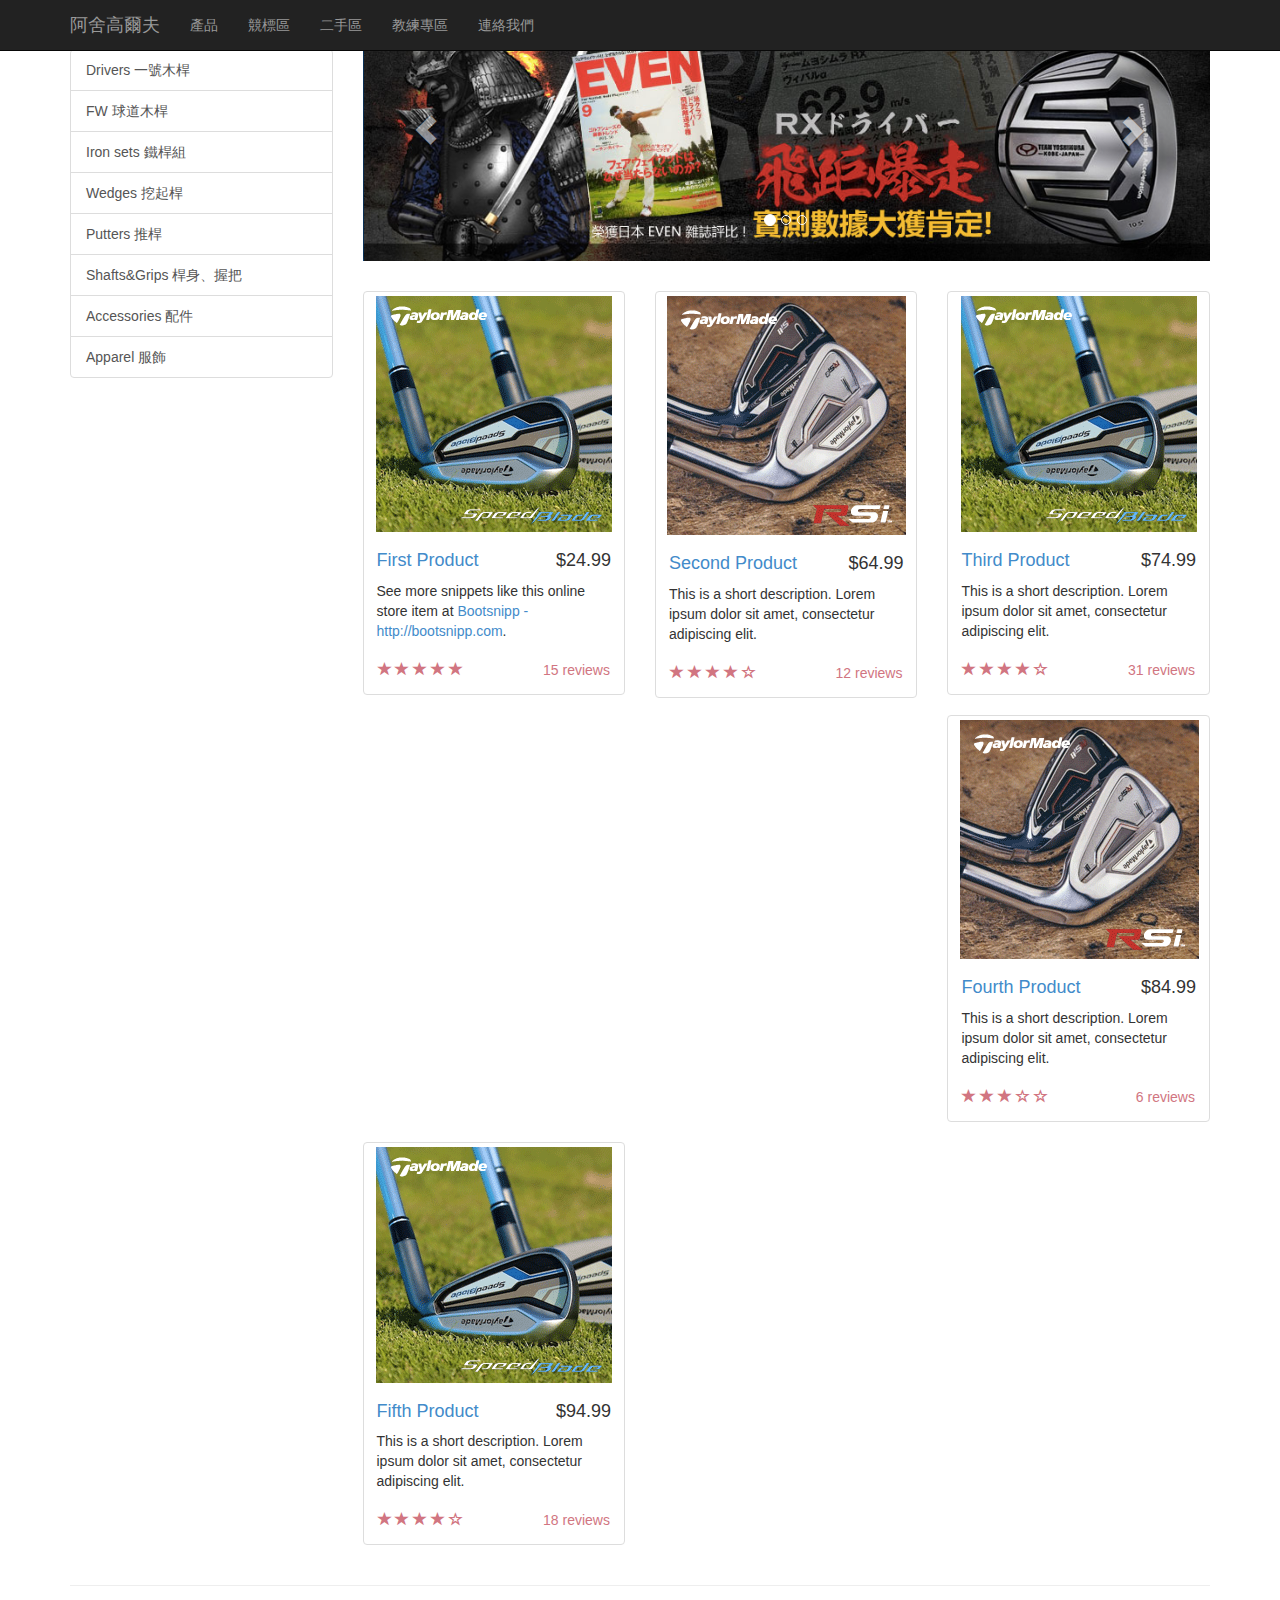
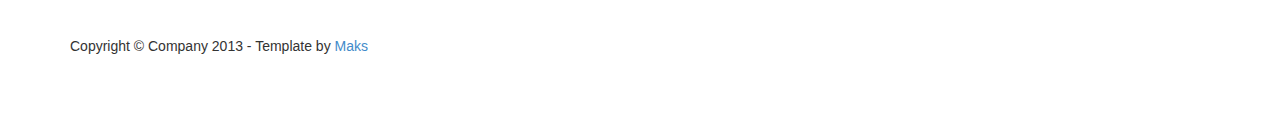
<file: index.html>
<!DOCTYPE html>
<html lang="en">

<head>
    <meta charset="utf-8">
    <meta name="viewport" content="width=device-width, initial-scale=1.0">
    <meta name="description" content="">
    <meta name="author" content="">

    <title>阿舍高爾夫</title>

    <!-- Bootstrap core CSS -->
    <link href="css/bootstrap.css" rel="stylesheet">

    <!-- Add custom CSS here -->
    <link href="css/shop-homepage.css" rel="stylesheet">

</head>

<body>

    <nav class="navbar navbar-inverse navbar-fixed-top" role="navigation">
        <div class="container">
            <div class="navbar-header">
                <button type="button" class="navbar-toggle" data-toggle="collapse" data-target=".navbar-ex1-collapse">
                    <span class="sr-only">Toggle navigation</span>
                    <span class="icon-bar"></span>
                    <span class="icon-bar"></span>
                    <span class="icon-bar"></span>
                </button>
                <a class="navbar-brand" href="./index.html">阿舍高爾夫</a>
            </div>

            <!-- Collect the nav links, forms, and other content for toggling -->
            <div class="collapse navbar-collapse navbar-ex1-collapse">
                <ul class="nav navbar-nav">
                    <li><a href="./product.html">產品</a></li>
                    <li><a href="#services">競標區</a>
                    </li>
                    <li><a href="#contact">二手區</a>
                    </li>
                    <li><a href="#contact">教練專區</a>
                    </li>
                    <li><a href="#contact">連絡我們</a>
                    </li>
                </ul>
            </div>
            <!-- /.navbar-collapse -->
        </div>
        <!-- /.container -->
    </nav>

    <div class="container">

        <div class="row">

            <div class="col-md-3">
                <p class="lead">球具類別</p>
                <div class="list-group">
                    <a href="./product.html?id=1" class="list-group-item">Drivers 一號木桿</a>
                    <a href="./product.html?id=2" class="list-group-item">FW 球道木桿 </a>
                    <a href="./product.html?id=3" class="list-group-item">Iron sets 鐵桿組</a>
                    <a href="./product.html?id=4" class="list-group-item">Wedges 挖起桿</a>
                    <a href="./product.html?id=5" class="list-group-item">Putters 推桿</a>
                    <a href="./product.html?id=6" class="list-group-item">Shafts&Grips 桿身、握把</a>
                    <a href="./product.html?id=7" class="list-group-item">Accessories 配件</a>
                    <a href="./product.html?id=8" class="list-group-item">Apparel 服飾</a>
                    
                </div>
            </div>

            <div class="col-md-9">

                <div class="row carousel-holder">

                    <div class="col-md-12">
                        <div id="carousel-example-generic" class="carousel slide" data-ride="carousel">
                            <ol class="carousel-indicators">
                                <li data-target="#carousel-example-generic" data-slide-to="0" class="active"></li>
                                <li data-target="#carousel-example-generic" data-slide-to="1"></li>
                                <li data-target="#carousel-example-generic" data-slide-to="2"></li>
                            </ol>
                            <div class="carousel-inner">
                                <div class="item active">
                                    <img class="slide-image" src="image/1.png" alt="">
                                </div>
                                <div class="item">
                                    <img class="slide-image" src="image/2.png" alt="">
                                </div>
                                <div class="item">
                                    <img class="slide-image" src="image/3.png" alt="">
                                </div>
                            </div>
                            <a class="left carousel-control" href="#carousel-example-generic" data-slide="prev">
                                <span class="glyphicon glyphicon-chevron-left"></span>
                            </a>
                            <a class="right carousel-control" href="#carousel-example-generic" data-slide="next">
                                <span class="glyphicon glyphicon-chevron-right"></span>
                            </a>
                        </div>
                    </div>

                </div>

                <div class="row">

                    <div class="col-sm-4 col-lg-4 col-md-4">
                        <div class="thumbnail">
                            <img src="image/4.png" alt="">
                            <div class="caption">
                                <h4 class="pull-right">$24.99</h4>
                                <h4><a href="#">First Product</a>
                                </h4>
                                <p>See more snippets like this online store item at <a target="_blank" href="http://www.bootsnipp.com">Bootsnipp - http://bootsnipp.com</a>.</p>
                            </div>
                            <div class="ratings">
                                <p class="pull-right">15 reviews</p>
                                <p>
                                    <span class="glyphicon glyphicon-star"></span>
                                    <span class="glyphicon glyphicon-star"></span>
                                    <span class="glyphicon glyphicon-star"></span>
                                    <span class="glyphicon glyphicon-star"></span>
                                    <span class="glyphicon glyphicon-star"></span>
                                </p>
                            </div>
                        </div>
                    </div>

                    <div class="col-sm-4 col-lg-4 col-md-4">
                        <div class="thumbnail">
                            <img src="image/5.png" alt="">
                            <div class="caption">
                                <h4 class="pull-right">$64.99</h4>
                                <h4><a href="#">Second Product</a>
                                </h4>
                                <p>This is a short description. Lorem ipsum dolor sit amet, consectetur adipiscing elit.</p>
                            </div>
                            <div class="ratings">
                                <p class="pull-right">12 reviews</p>
                                <p>
                                    <span class="glyphicon glyphicon-star"></span>
                                    <span class="glyphicon glyphicon-star"></span>
                                    <span class="glyphicon glyphicon-star"></span>
                                    <span class="glyphicon glyphicon-star"></span>
                                    <span class="glyphicon glyphicon-star-empty"></span>
                                </p>
                            </div>
                        </div>
                    </div>

                    <div class="col-sm-4 col-lg-4 col-md-4">
                        <div class="thumbnail">
                            <img src="image/4.png" alt="">
                            <div class="caption">
                                <h4 class="pull-right">$74.99</h4>
                                <h4><a href="#">Third Product</a>
                                </h4>
                                <p>This is a short description. Lorem ipsum dolor sit amet, consectetur adipiscing elit.</p>
                            </div>
                            <div class="ratings">
                                <p class="pull-right">31 reviews</p>
                                <p>
                                    <span class="glyphicon glyphicon-star"></span>
                                    <span class="glyphicon glyphicon-star"></span>
                                    <span class="glyphicon glyphicon-star"></span>
                                    <span class="glyphicon glyphicon-star"></span>
                                    <span class="glyphicon glyphicon-star-empty"></span>
                                </p>
                            </div>
                        </div>
                    </div>

                    <div class="col-sm-4 col-lg-4 col-md-4">
                        <div class="thumbnail">
                            <img src="image/5.png" alt="">
                            <div class="caption">
                                <h4 class="pull-right">$84.99</h4>
                                <h4><a href="#">Fourth Product</a>
                                </h4>
                                <p>This is a short description. Lorem ipsum dolor sit amet, consectetur adipiscing elit.</p>
                            </div>
                            <div class="ratings">
                                <p class="pull-right">6 reviews</p>
                                <p>
                                    <span class="glyphicon glyphicon-star"></span>
                                    <span class="glyphicon glyphicon-star"></span>
                                    <span class="glyphicon glyphicon-star"></span>
                                    <span class="glyphicon glyphicon-star-empty"></span>
                                    <span class="glyphicon glyphicon-star-empty"></span>
                                </p>
                            </div>
                        </div>
                    </div>

                    <div class="col-sm-4 col-lg-4 col-md-4">
                        <div class="thumbnail">
                            <img src="image/4.png" alt="">
                            <div class="caption">
                                <h4 class="pull-right">$94.99</h4>
                                <h4><a href="#">Fifth Product</a>
                                </h4>
                                <p>This is a short description. Lorem ipsum dolor sit amet, consectetur adipiscing elit.</p>
                            </div>
                            <div class="ratings">
                                <p class="pull-right">18 reviews</p>
                                <p>
                                    <span class="glyphicon glyphicon-star"></span>
                                    <span class="glyphicon glyphicon-star"></span>
                                    <span class="glyphicon glyphicon-star"></span>
                                    <span class="glyphicon glyphicon-star"></span>
                                    <span class="glyphicon glyphicon-star-empty"></span>
                                </p>
                            </div>
                        </div>
                    </div>

                    

                </div>

            </div>

        </div>

    </div>
    <!-- /.container -->

    <div class="container">

        <hr>

        <footer>
            <div class="row">
                <div class="col-lg-12">
                    <p>Copyright &copy; Company 2013 - Template by <a href="http://maxoffsky.com/">Maks</a>
                    </p>
                </div>
            </div>
        </footer>

    </div>
    <!-- /.container -->

    <!-- JavaScript -->
    <script src="js/jquery-1.10.2.js"></script>
    <script src="js/bootstrap.js"></script>

</body>

</html>
</file>
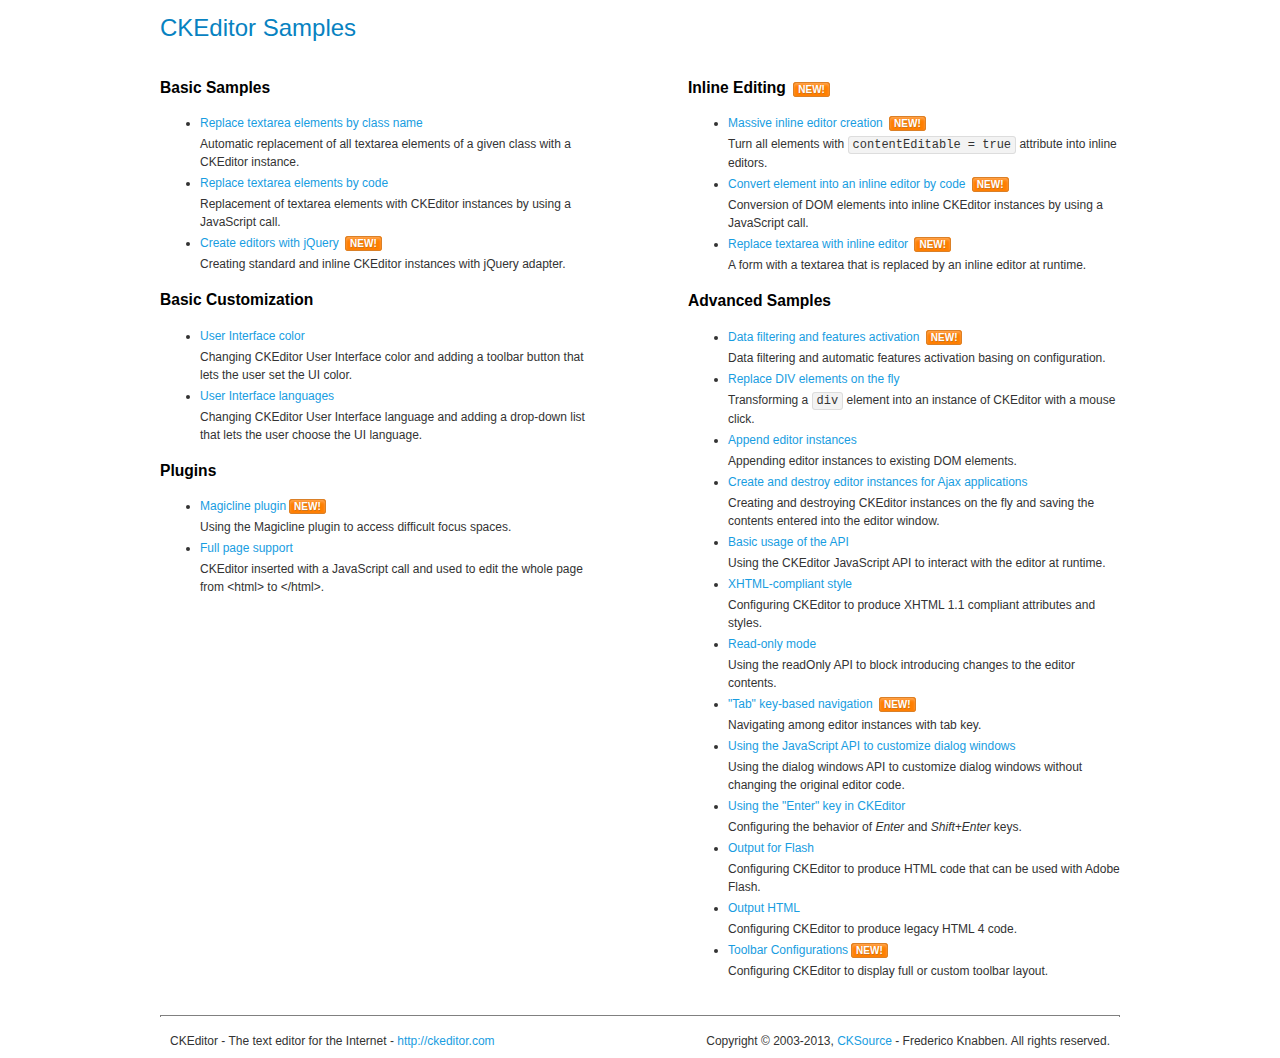
<file: js/ckeditor/samples/index.html>
<!DOCTYPE html>
<!--
Copyright (c) 2003-2013, CKSource - Frederico Knabben. All rights reserved.
For licensing, see LICENSE.md or http://ckeditor.com/license
-->
<html>
<head>
	<title>CKEditor Samples</title>
	<meta charset="utf-8">
	<link rel="stylesheet" href="sample.css">
</head>
<body>
	<h1 class="samples">
		CKEditor Samples
	</h1>
	<div class="twoColumns">
		<div class="twoColumnsLeft">
			<h2 class="samples">
				Basic Samples
			</h2>
			<dl class="samples">
				<dt><a class="samples" href="replacebyclass.html">Replace textarea elements by class name</a></dt>
				<dd>Automatic replacement of all textarea elements of a given class with a CKEditor instance.</dd>

				<dt><a class="samples" href="replacebycode.html">Replace textarea elements by code</a></dt>
				<dd>Replacement of textarea elements with CKEditor instances by using a JavaScript call.</dd>

				<dt><a class="samples" href="jquery.html">Create editors with jQuery</a> <span class="new">New!</span></dt>
				<dd>Creating standard and inline CKEditor instances with jQuery adapter.</dd>
			</dl>

			<h2 class="samples">
				Basic Customization
			</h2>
			<dl class="samples">
				<dt><a class="samples" href="uicolor.html">User Interface color</a></dt>
				<dd>Changing CKEditor User Interface color and adding a toolbar button that lets the user set the UI color.</dd>

				<dt><a class="samples" href="uilanguages.html">User Interface languages</a></dt>
				<dd>Changing CKEditor User Interface language and adding a drop-down list that lets the user choose the UI language.</dd>
			</dl>


			<h2 class="samples">Plugins</h2>
<dl class="samples">
<dt><a class="samples" href="plugins/magicline/magicline.html">Magicline plugin</a><span class="new">New!</span></dt>
<dd>Using the Magicline plugin to access difficult focus spaces.</dd>

<dt><a class="samples" href="plugins/wysiwygarea/fullpage.html">Full page support</a></dt>
<dd>CKEditor inserted with a JavaScript call and used to edit the whole page from &lt;html&gt; to &lt;/html&gt;.</dd>
</dl>
		</div>
		<div class="twoColumnsRight">
			<h2 class="samples">
				Inline Editing <span class="new">New!</span>
			</h2>
			<dl class="samples">
				<dt><a class="samples" href="inlineall.html">Massive inline editor creation</a> <span class="new">New!</span></dt>
				<dd>Turn all elements with <code>contentEditable = true</code> attribute into inline editors.</dd>

				<dt><a class="samples" href="inlinebycode.html">Convert element into an inline editor by code</a> <span class="new">New!</span></dt>
				<dd>Conversion of DOM elements into inline CKEditor instances by using a JavaScript call.</dd>

				<dt><a class="samples" href="inlinetextarea.html">Replace textarea with inline editor</a> <span class="new">New!</span></dt>
				<dd>A form with a textarea that is replaced by an inline editor at runtime.</dd>

				
			</dl>

			<h2 class="samples">
				Advanced Samples
			</h2>
			<dl class="samples">
				<dt><a class="samples" href="datafiltering.html">Data filtering and features activation</a> <span class="new">New!</span></dt>
				<dd>Data filtering and automatic features activation basing on configuration.</dd>

				<dt><a class="samples" href="divreplace.html">Replace DIV elements on the fly</a></dt>
				<dd>Transforming a <code>div</code> element into an instance of CKEditor with a mouse click.</dd>

				<dt><a class="samples" href="appendto.html">Append editor instances</a></dt>
				<dd>Appending editor instances to existing DOM elements.</dd>

				<dt><a class="samples" href="ajax.html">Create and destroy editor instances for Ajax applications</a></dt>
				<dd>Creating and destroying CKEditor instances on the fly and saving the contents entered into the editor window.</dd>

				<dt><a class="samples" href="api.html">Basic usage of the API</a></dt>
				<dd>Using the CKEditor JavaScript API to interact with the editor at runtime.</dd>

				<dt><a class="samples" href="xhtmlstyle.html">XHTML-compliant style</a></dt>
				<dd>Configuring CKEditor to produce XHTML 1.1 compliant attributes and styles.</dd>

				<dt><a class="samples" href="readonly.html">Read-only mode</a></dt>
				<dd>Using the readOnly API to block introducing changes to the editor contents.</dd>

				<dt><a class="samples" href="tabindex.html">"Tab" key-based navigation</a> <span class="new">New!</span></dt>
				<dd>Navigating among editor instances with tab key.</dd>


				
<dt><a class="samples" href="plugins/dialog/dialog.html">Using the JavaScript API to customize dialog windows</a></dt>
<dd>Using the dialog windows API to customize dialog windows without changing the original editor code.</dd>

<dt><a class="samples" href="plugins/enterkey/enterkey.html">Using the &quot;Enter&quot; key in CKEditor</a></dt>
<dd>Configuring the behavior of <em>Enter</em> and <em>Shift+Enter</em> keys.</dd>

<dt><a class="samples" href="plugins/htmlwriter/outputforflash.html">Output for Flash</a></dt>
<dd>Configuring CKEditor to produce HTML code that can be used with Adobe Flash.</dd>

<dt><a class="samples" href="plugins/htmlwriter/outputhtml.html">Output HTML</a></dt>
<dd>Configuring CKEditor to produce legacy HTML 4 code.</dd>

<dt><a class="samples" href="plugins/toolbar/toolbar.html">Toolbar Configurations</a><span class="new">New!</span></dt>
<dd>Configuring CKEditor to display full or custom toolbar layout.</dd>

			</dl>
		</div>
	</div>
	<div id="footer">
		<hr>
		<p>
			CKEditor - The text editor for the Internet - <a class="samples" href="http://ckeditor.com/">http://ckeditor.com</a>
		</p>
		<p id="copy">
			Copyright &copy; 2003-2013, <a class="samples" href="http://cksource.com/">CKSource</a> - Frederico Knabben. All rights reserved.
		</p>
	</div>
</body>
</html>
</file>
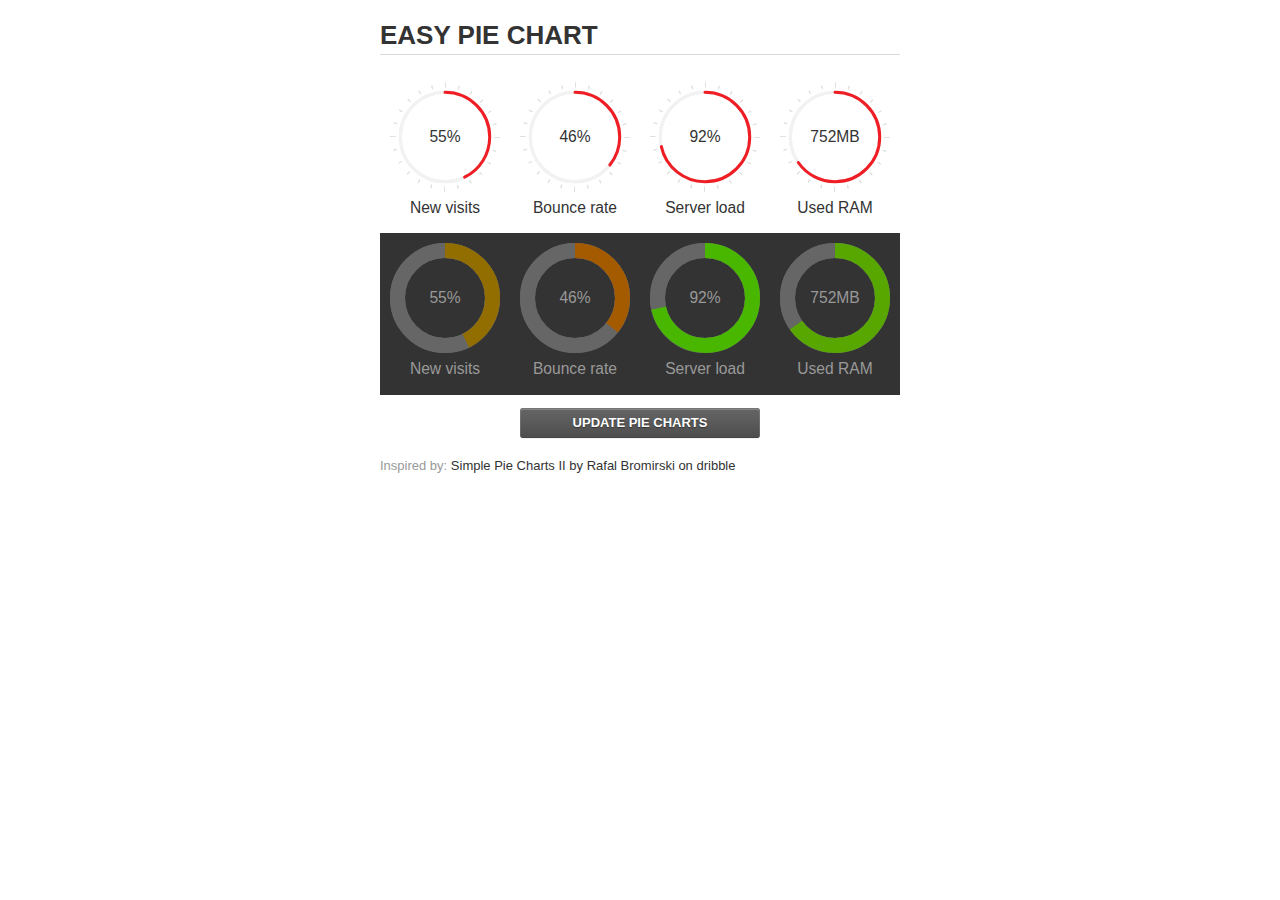
<file: js/easypiechart/examples/index.html>
<!doctype html>
<html>
    <head>
        <meta charset="utf-8">
        <title>Easy Pie Chart</title>
        <script type="text/javascript" src="https://ajax.googleapis.com/ajax/libs/jquery/1.7.2/jquery.min.js"></script>
        <script type="text/javascript" src="http://html5shiv.googlecode.com/svn/trunk/html5.js"></script>
        <script type="text/javascript" src="excanvas.js"></script>
        <script type="text/javascript" src="../jquery.easy-pie-chart.js"></script>

        <link rel="stylesheet" type="text/css" href="style.css" media="screen">
        <link rel="stylesheet" type="text/css" href="../jquery.easy-pie-chart.css" media="screen">

        <meta name="viewport" content="width=device-width, initial-scale=1.0">

        <script type="text/javascript">
            var initPieChart = function() {
                $('.percentage').easyPieChart({
                    animate: 1000
                });
                $('.percentage-light').easyPieChart({
                    barColor: function(percent) {
                        percent /= 100;
                        return "rgb(" + Math.round(255 * (1-percent)) + ", " + Math.round(255 * percent) + ", 0)";
                    },
                    trackColor: '#666',
                    scaleColor: false,
                    lineCap: 'butt',
                    lineWidth: 15,
                    animate: 1000
                });

                $('.updateEasyPieChart').on('click', function(e) {
                  e.preventDefault();
                  $('.percentage, .percentage-light').each(function() {
                    var newValue = Math.round(100*Math.random());
                    $(this).data('easyPieChart').update(newValue);
                    $('span', this).text(newValue);
                  });
                });
            };
        </script>
    </head>
    <body onload="initPieChart();">
        <div class="container">
            <h1>EASY PIE CHART</h1>
            <div class="chart">
                <div class="percentage" data-percent="55"><span>55</span>%</div>
                <div class="label">New visits</div>
            </div>
            <div class="chart">
                <div class="percentage" data-percent="46"><span>46</span>%</div>
                <div class="label">Bounce rate</div>
            </div>
            <div class="chart">
                <div class="percentage" data-percent="92"><span>92</span>%</div>
                <div class="label">Server load</div>
            </div>
            <div class="chart">
                <div class="percentage" data-percent="84"><span>752</span>MB</div>
                <div class="label">Used RAM</div>
            </div>
            <div style="clear:both;"></div>
            <div class="dark">
                <div class="chart">
                    <div class="percentage-light" data-percent="55"><span>55</span>%</div>
                    <div class="label">New visits</div>
                </div>
                <div class="chart">
                    <div class="percentage-light" data-percent="46"><span>46</span>%</div>
                    <div class="label">Bounce rate</div>
                </div>
                <div class="chart">
                    <div class="percentage-light" data-percent="92"><span>92</span>%</div>
                    <div class="label">Server load</div>
                </div>
                <div class="chart">
                    <div class="percentage-light" data-percent="84"><span>752</span>MB</div>
                    <div class="label">Used RAM</div>
                </div>
                <div style="clear:both;"></div>
            </div>

            <p><a href="#" class="button updateEasyPieChart">Update pie charts</a></p>

            <p class="credits">Inspired by: <a href="http://drbl.in/ezuc" target="_blank">Simple Pie Charts II by Rafal Bromirski on dribble</a></p>
        </div>
    </body>
</html>
</file>
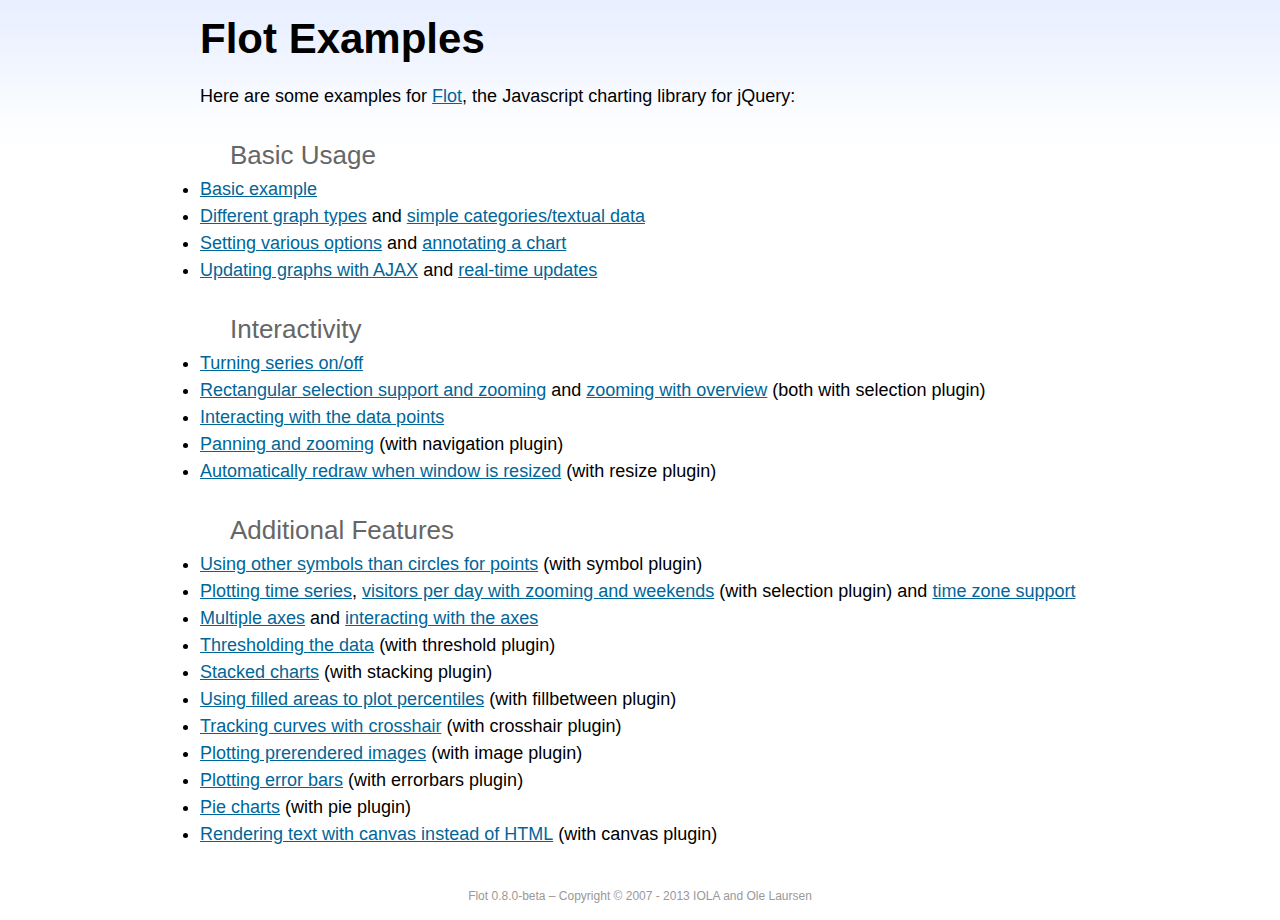
<file: js/flot/examples/index.html>
<!DOCTYPE html PUBLIC "-//W3C//DTD HTML 4.01//EN" "http://www.w3.org/TR/html4/strict.dtd">
<html>
<head>
	<meta http-equiv="Content-Type" content="text/html; charset=utf-8">
	<title>Flot Examples</title>
	<link href="examples.css" rel="stylesheet" type="text/css">
	<style>

	h3 {
		margin-top: 30px;
		margin-bottom: 5px;
	}

	</style>
	<script language="javascript" type="text/javascript" src="../jquery.js"></script>
	<script language="javascript" type="text/javascript" src="../jquery.flot.js"></script>
	<script type="text/javascript">

	$(function() {

		// Add the Flot version string to the footer

		$("#footer").prepend("Flot " + $.plot.version + " &ndash; ");
	});

	</script>
</head>
<body>

	<div id="header">
		<h2>Flot Examples</h2>
	</div>

	<div id="content">

		<p>Here are some examples for <a href="http://www.flotcharts.org">Flot</a>, the Javascript charting library for jQuery:</p>

		<h3>Basic Usage</h3>

		<ul>
			<li><a href="basic-usage/index.html">Basic example</a></li>
			<li><a href="series-types/index.html">Different graph types</a> and <a href="categories/index.html">simple categories/textual data</a></li>
			<li><a href="basic-options/index.html">Setting various options</a> and <a href="annotating/index.html">annotating a chart</a></li>
			<li><a href="ajax/index.html">Updating graphs with AJAX</a> and <a href="realtime/index.html">real-time updates</a></li>
		</ul>

		<h3>Interactivity</h3>

		<ul>
			<li><a href="series-toggle/index.html">Turning series on/off</a></li>
			<li><a href="selection/index.html">Rectangular selection support and zooming</a> and <a href="zooming/index.html">zooming with overview</a> (both with selection plugin)</li>
			<li><a href="interacting/index.html">Interacting with the data points</a></li>
			<li><a href="navigate/index.html">Panning and zooming</a> (with navigation plugin)</li>
			<li><a href="resize/index.html">Automatically redraw when window is resized</a> (with resize plugin)</li>
		</ul>

		<h3>Additional Features</h3>

		<ul>
			<li><a href="symbols/index.html">Using other symbols than circles for points</a> (with symbol plugin)</li>
			<li><a href="axes-time/index.html">Plotting time series</a>, <a href="visitors/index.html">visitors per day with zooming and weekends</a> (with selection plugin) and <a href="axes-time-zones/index.html">time zone support</a></li>
			<li><a href="axes-multiple/index.html">Multiple axes</a> and <a href="axes-interacting/index.html">interacting with the axes</a></li>
			<li><a href="threshold/index.html">Thresholding the data</a> (with threshold plugin)</li>
			<li><a href="stacking/index.html">Stacked charts</a> (with stacking plugin)</li>
			<li><a href="percentiles/index.html">Using filled areas to plot percentiles</a> (with fillbetween plugin)</li>
			<li><a href="tracking/index.html">Tracking curves with crosshair</a> (with crosshair plugin)</li>
			<li><a href="image/index.html">Plotting prerendered images</a> (with image plugin)</li>
			<li><a href="series-errorbars/index.html">Plotting error bars</a> (with errorbars plugin)</li>
			<li><a href="series-pie/index.html">Pie charts</a> (with pie plugin)</li>
			<li><a href="canvas/index.html">Rendering text with canvas instead of HTML</a> (with canvas plugin)</li>
		</ul>

	</div>

	<div id="footer">
		Copyright &copy; 2007 - 2013 IOLA and Ole Laursen
	</div>

</body>
</html>
</file>
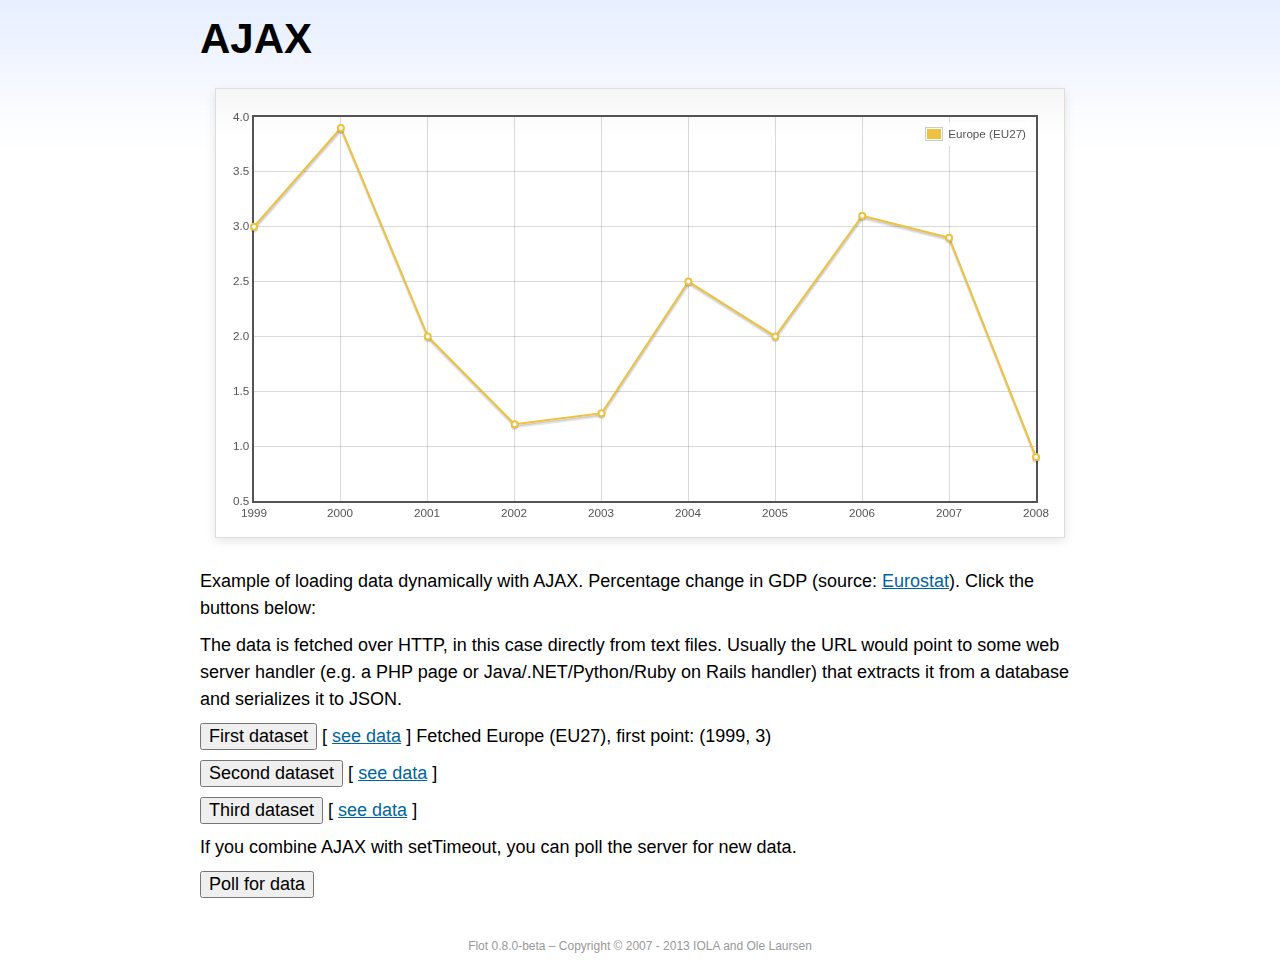
<file: js/flot/examples/ajax/index.html>
<!DOCTYPE html PUBLIC "-//W3C//DTD HTML 4.01//EN" "http://www.w3.org/TR/html4/strict.dtd">
<html>
<head>
	<meta http-equiv="Content-Type" content="text/html; charset=utf-8">
	<title>Flot Examples: AJAX</title>
	<link href="../examples.css" rel="stylesheet" type="text/css">
	<!--[if lte IE 8]><script language="javascript" type="text/javascript" src="../../excanvas.min.js"></script><![endif]-->
	<script language="javascript" type="text/javascript" src="../../jquery.js"></script>
	<script language="javascript" type="text/javascript" src="../../jquery.flot.js"></script>
	<script type="text/javascript">

	$(function() {

		var options = {
			lines: {
				show: true
			},
			points: {
				show: true
			},
			xaxis: {
				tickDecimals: 0,
				tickSize: 1
			}
		};

		var data = [];

		$.plot("#placeholder", data, options);

		// Fetch one series, adding to what we already have

		var alreadyFetched = {};

		$("button.fetchSeries").click(function () {

			var button = $(this);

			// Find the URL in the link right next to us, then fetch the data

			var dataurl = button.siblings("a").attr("href");

			function onDataReceived(series) {

				// Extract the first coordinate pair; jQuery has parsed it, so
				// the data is now just an ordinary JavaScript object

				var firstcoordinate = "(" + series.data[0][0] + ", " + series.data[0][1] + ")";
				button.siblings("span").text("Fetched " + series.label + ", first point: " + firstcoordinate);

				// Push the new data onto our existing data array

				if (!alreadyFetched[series.label]) {
					alreadyFetched[series.label] = true;
					data.push(series);
				}

				$.plot("#placeholder", data, options);
			}

			$.ajax({
				url: dataurl,
				type: "GET",
				dataType: "json",
				success: onDataReceived
			});
		});

		// Initiate a recurring data update

		$("button.dataUpdate").click(function () {

			data = [];
			alreadyFetched = {};

			$.plot("#placeholder", data, options);

			var iteration = 0;

			function fetchData() {

				++iteration;

				function onDataReceived(series) {

					// Load all the data in one pass; if we only got partial
					// data we could merge it with what we already have.

					data = [ series ];
					$.plot("#placeholder", data, options);
				}

				// Normally we call the same URL - a script connected to a
				// database - but in this case we only have static example
				// files, so we need to modify the URL.

				$.ajax({
					url: "data-eu-gdp-growth-" + iteration + ".json",
					type: "GET",
					dataType: "json",
					success: onDataReceived
				});

				if (iteration < 5) {
					setTimeout(fetchData, 1000);
				} else {
					data = [];
					alreadyFetched = {};
				}
			}

			setTimeout(fetchData, 1000);
		});

		// Load the first series by default, so we don't have an empty plot

		$("button.fetchSeries:first").click();

		// Add the Flot version string to the footer

		$("#footer").prepend("Flot " + $.plot.version + " &ndash; ");
	});

	</script>
</head>
<body>

	<div id="header">
		<h2>AJAX</h2>
	</div>

	<div id="content">

		<div class="demo-container">
			<div id="placeholder" class="demo-placeholder"></div>
		</div>

		<p>Example of loading data dynamically with AJAX. Percentage change in GDP (source: <a href="http://epp.eurostat.ec.europa.eu/tgm/table.do?tab=table&init=1&plugin=1&language=en&pcode=tsieb020">Eurostat</a>). Click the buttons below:</p>

		<p>The data is fetched over HTTP, in this case directly from text files. Usually the URL would point to some web server handler (e.g. a PHP page or Java/.NET/Python/Ruby on Rails handler) that extracts it from a database and serializes it to JSON.</p>

		<p>
			<button class="fetchSeries">First dataset</button>
			[ <a href="data-eu-gdp-growth.json">see data</a> ]
			<span></span>
		</p>

		<p>
			<button class="fetchSeries">Second dataset</button>
			[ <a href="data-japan-gdp-growth.json">see data</a> ]
			<span></span>
		</p>

		<p>
			<button class="fetchSeries">Third dataset</button>
			[ <a href="data-usa-gdp-growth.json">see data</a> ]
			<span></span>
		</p>

		<p>If you combine AJAX with setTimeout, you can poll the server for new data.</p>

		<p>
			<button class="dataUpdate">Poll for data</button>
		</p>

	</div>

	<div id="footer">
		Copyright &copy; 2007 - 2013 IOLA and Ole Laursen
	</div>

</body>
</html>
</file>
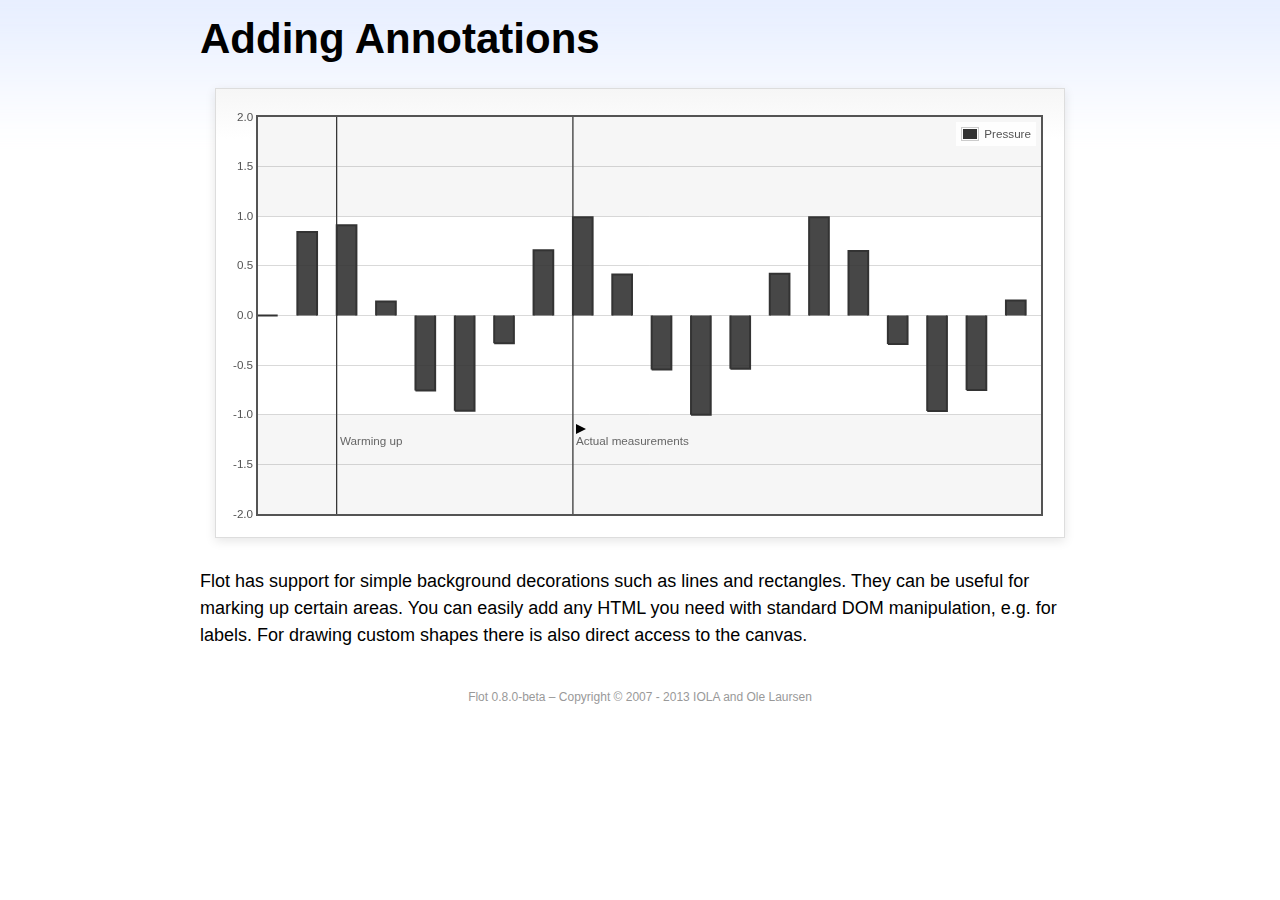
<file: js/flot/examples/annotating/index.html>
<!DOCTYPE html PUBLIC "-//W3C//DTD HTML 4.01//EN" "http://www.w3.org/TR/html4/strict.dtd">
<html>
<head>
	<meta http-equiv="Content-Type" content="text/html; charset=utf-8">
	<title>Flot Examples: Adding Annotations</title>
	<link href="../examples.css" rel="stylesheet" type="text/css">
	<!--[if lte IE 8]><script language="javascript" type="text/javascript" src="../../excanvas.min.js"></script><![endif]-->
	<script language="javascript" type="text/javascript" src="../../jquery.js"></script>
	<script language="javascript" type="text/javascript" src="../../jquery.flot.js"></script>
	<script type="text/javascript">

	$(function() {

		var d1 = [];
		for (var i = 0; i < 20; ++i) {
			d1.push([i, Math.sin(i)]);
		}

		var data = [{ data: d1, label: "Pressure", color: "#333" }];

		var markings = [
			{ color: "#f6f6f6", yaxis: { from: 1 } },
			{ color: "#f6f6f6", yaxis: { to: -1 } },
			{ color: "#000", lineWidth: 1, xaxis: { from: 2, to: 2 } },
			{ color: "#000", lineWidth: 1, xaxis: { from: 8, to: 8 } }
		];

		var placeholder = $("#placeholder");

		var plot = $.plot(placeholder, data, {
			bars: { show: true, barWidth: 0.5, fill: 0.9 },
			xaxis: { ticks: [], autoscaleMargin: 0.02 },
			yaxis: { min: -2, max: 2 },
			grid: { markings: markings }
		});

		var o = plot.pointOffset({ x: 2, y: -1.2});

		// Append it to the placeholder that Flot already uses for positioning

		placeholder.append("<div style='position:absolute;left:" + (o.left + 4) + "px;top:" + o.top + "px;color:#666;font-size:smaller'>Warming up</div>");

		o = plot.pointOffset({ x: 8, y: -1.2});
		placeholder.append("<div style='position:absolute;left:" + (o.left + 4) + "px;top:" + o.top + "px;color:#666;font-size:smaller'>Actual measurements</div>");

		// Draw a little arrow on top of the last label to demonstrate canvas
		// drawing

		var ctx = plot.getCanvas().getContext("2d");
		ctx.beginPath();
		o.left += 4;
		ctx.moveTo(o.left, o.top);
		ctx.lineTo(o.left, o.top - 10);
		ctx.lineTo(o.left + 10, o.top - 5);
		ctx.lineTo(o.left, o.top);
		ctx.fillStyle = "#000";
		ctx.fill();

		// Add the Flot version string to the footer

		$("#footer").prepend("Flot " + $.plot.version + " &ndash; ");
	});

	</script>
</head>
<body>

	<div id="header">
		<h2>Adding Annotations</h2>
	</div>

	<div id="content">

		<div class="demo-container">
			<div id="placeholder" class="demo-placeholder"></div>
		</div>

		<p>Flot has support for simple background decorations such as lines and rectangles. They can be useful for marking up certain areas. You can easily add any HTML you need with standard DOM manipulation, e.g. for labels. For drawing custom shapes there is also direct access to the canvas.</p>

	</div>

	<div id="footer">
		Copyright &copy; 2007 - 2013 IOLA and Ole Laursen
	</div>

</body>
</html>
</file>
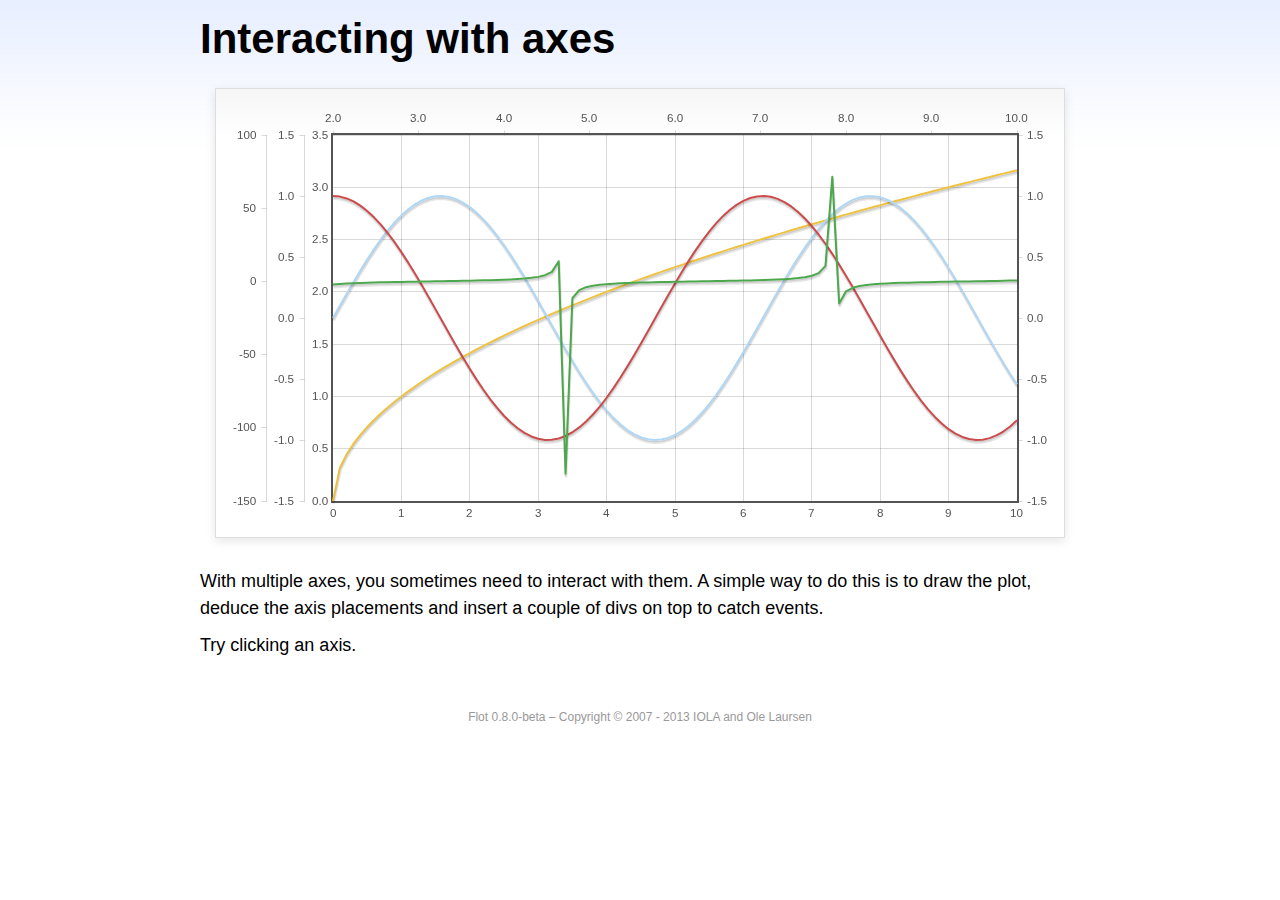
<file: js/flot/examples/axes-interacting/index.html>
<!DOCTYPE html PUBLIC "-//W3C//DTD HTML 4.01//EN" "http://www.w3.org/TR/html4/strict.dtd">
<html>
<head>
	<meta http-equiv="Content-Type" content="text/html; charset=utf-8">
	<title>Flot Examples: Interacting with axes</title>
	<link href="../examples.css" rel="stylesheet" type="text/css">
	<!--[if lte IE 8]><script language="javascript" type="text/javascript" src="../../excanvas.min.js"></script><![endif]-->
	<script language="javascript" type="text/javascript" src="../../jquery.js"></script>
	<script language="javascript" type="text/javascript" src="../../jquery.flot.js"></script>
	<script type="text/javascript">

	$(function() {

		function generate(start, end, fn) {
			var res = [];
			for (var i = 0; i <= 100; ++i) {
				var x = start + i / 100 * (end - start);
				res.push([x, fn(x)]);
			}
			return res;
		}

		var data = [
			{ data: generate(0, 10, function (x) { return Math.sqrt(x);}), xaxis: 1, yaxis:1 },
			{ data: generate(0, 10, function (x) { return Math.sin(x);}), xaxis: 1, yaxis:2 },
			{ data: generate(0, 10, function (x) { return Math.cos(x);}), xaxis: 1, yaxis:3 },
			{ data: generate(2, 10, function (x) { return Math.tan(x);}), xaxis: 2, yaxis: 4 }
		];

		var plot = $.plot("#placeholder", data, {
			xaxes: [
				{ position: 'bottom' },
				{ position: 'top'}
			],
			yaxes: [
				{ position: 'left' },
				{ position: 'left' },
				{ position: 'right' },
				{ position: 'left' }
			]
		});

		// Create a div for each axis

		$.each(plot.getAxes(), function (i, axis) {
			if (!axis.show)
				return;

			var box = axis.box;

			$("<div class='axisTarget' style='position:absolute; left:" + box.left + "px; top:" + box.top + "px; width:" + box.width +  "px; height:" + box.height + "px'></div>")
				.data("axis.direction", axis.direction)
				.data("axis.n", axis.n)
				.css({ backgroundColor: "#f00", opacity: 0, cursor: "pointer" })
				.appendTo(plot.getPlaceholder())
				.hover(
					function () { $(this).css({ opacity: 0.10 }) },
					function () { $(this).css({ opacity: 0 }) }
				)
				.click(function () {
					$("#click").text("You clicked the " + axis.direction + axis.n + "axis!")
				});
		});

		// Add the Flot version string to the footer

		$("#footer").prepend("Flot " + $.plot.version + " &ndash; ");
	});

	</script>
</head>
<body>

	<div id="header">
		<h2>Interacting with axes</h2>
	</div>

	<div id="content">

		<div class="demo-container">
			<div id="placeholder" class="demo-placeholder"></div>
		</div>

		<p>With multiple axes, you sometimes need to interact with them. A simple way to do this is to draw the plot, deduce the axis placements and insert a couple of divs on top to catch events.</p>

		<p>Try clicking an axis.</p>

		<p id="click"></p>

	</div>

	<div id="footer">
		Copyright &copy; 2007 - 2013 IOLA and Ole Laursen
	</div>

</body>
</html>
</file>
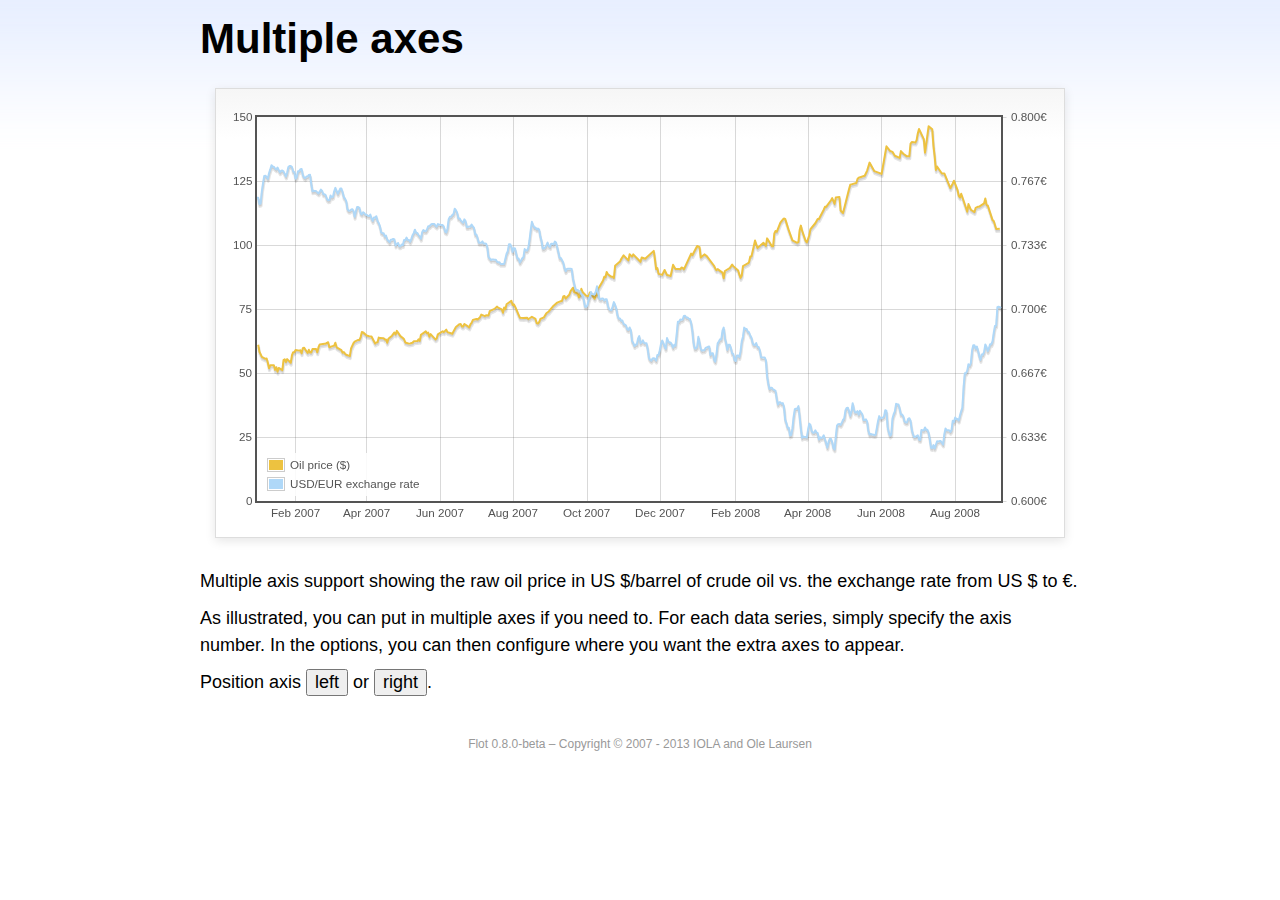
<file: js/flot/examples/axes-multiple/index.html>
<!DOCTYPE html PUBLIC "-//W3C//DTD HTML 4.01//EN" "http://www.w3.org/TR/html4/strict.dtd">
<html>
<head>
	<meta http-equiv="Content-Type" content="text/html; charset=utf-8">
	<title>Flot Examples: Multiple Axes</title>
	<link href="../examples.css" rel="stylesheet" type="text/css">
	<!--[if lte IE 8]><script language="javascript" type="text/javascript" src="../../excanvas.min.js"></script><![endif]-->
	<script language="javascript" type="text/javascript" src="../../jquery.js"></script>
	<script language="javascript" type="text/javascript" src="../../jquery.flot.js"></script>
	<script language="javascript" type="text/javascript" src="../../jquery.flot.time.js"></script>
	<script type="text/javascript">

	$(function() {

		var oilprices = [[1167692400000,61.05], [1167778800000,58.32], [1167865200000,57.35], [1167951600000,56.31], [1168210800000,55.55], [1168297200000,55.64], [1168383600000,54.02], [1168470000000,51.88], [1168556400000,52.99], [1168815600000,52.99], [1168902000000,51.21], [1168988400000,52.24], [1169074800000,50.48], [1169161200000,51.99], [1169420400000,51.13], [1169506800000,55.04], [1169593200000,55.37], [1169679600000,54.23], [1169766000000,55.42], [1170025200000,54.01], [1170111600000,56.97], [1170198000000,58.14], [1170284400000,58.14], [1170370800000,59.02], [1170630000000,58.74], [1170716400000,58.88], [1170802800000,57.71], [1170889200000,59.71], [1170975600000,59.89], [1171234800000,57.81], [1171321200000,59.06], [1171407600000,58.00], [1171494000000,57.99], [1171580400000,59.39], [1171839600000,59.39], [1171926000000,58.07], [1172012400000,60.07], [1172098800000,61.14], [1172444400000,61.39], [1172530800000,61.46], [1172617200000,61.79], [1172703600000,62.00], [1172790000000,60.07], [1173135600000,60.69], [1173222000000,61.82], [1173308400000,60.05], [1173654000000,58.91], [1173740400000,57.93], [1173826800000,58.16], [1173913200000,57.55], [1173999600000,57.11], [1174258800000,56.59], [1174345200000,59.61], [1174518000000,61.69], [1174604400000,62.28], [1174860000000,62.91], [1174946400000,62.93], [1175032800000,64.03], [1175119200000,66.03], [1175205600000,65.87], [1175464800000,64.64], [1175637600000,64.38], [1175724000000,64.28], [1175810400000,64.28], [1176069600000,61.51], [1176156000000,61.89], [1176242400000,62.01], [1176328800000,63.85], [1176415200000,63.63], [1176674400000,63.61], [1176760800000,63.10], [1176847200000,63.13], [1176933600000,61.83], [1177020000000,63.38], [1177279200000,64.58], [1177452000000,65.84], [1177538400000,65.06], [1177624800000,66.46], [1177884000000,64.40], [1178056800000,63.68], [1178143200000,63.19], [1178229600000,61.93], [1178488800000,61.47], [1178575200000,61.55], [1178748000000,61.81], [1178834400000,62.37], [1179093600000,62.46], [1179180000000,63.17], [1179266400000,62.55], [1179352800000,64.94], [1179698400000,66.27], [1179784800000,65.50], [1179871200000,65.77], [1179957600000,64.18], [1180044000000,65.20], [1180389600000,63.15], [1180476000000,63.49], [1180562400000,65.08], [1180908000000,66.30], [1180994400000,65.96], [1181167200000,66.93], [1181253600000,65.98], [1181599200000,65.35], [1181685600000,66.26], [1181858400000,68.00], [1182117600000,69.09], [1182204000000,69.10], [1182290400000,68.19], [1182376800000,68.19], [1182463200000,69.14], [1182722400000,68.19], [1182808800000,67.77], [1182895200000,68.97], [1182981600000,69.57], [1183068000000,70.68], [1183327200000,71.09], [1183413600000,70.92], [1183586400000,71.81], [1183672800000,72.81], [1183932000000,72.19], [1184018400000,72.56], [1184191200000,72.50], [1184277600000,74.15], [1184623200000,75.05], [1184796000000,75.92], [1184882400000,75.57], [1185141600000,74.89], [1185228000000,73.56], [1185314400000,75.57], [1185400800000,74.95], [1185487200000,76.83], [1185832800000,78.21], [1185919200000,76.53], [1186005600000,76.86], [1186092000000,76.00], [1186437600000,71.59], [1186696800000,71.47], [1186956000000,71.62], [1187042400000,71.00], [1187301600000,71.98], [1187560800000,71.12], [1187647200000,69.47], [1187733600000,69.26], [1187820000000,69.83], [1187906400000,71.09], [1188165600000,71.73], [1188338400000,73.36], [1188511200000,74.04], [1188856800000,76.30], [1189116000000,77.49], [1189461600000,78.23], [1189548000000,79.91], [1189634400000,80.09], [1189720800000,79.10], [1189980000000,80.57], [1190066400000,81.93], [1190239200000,83.32], [1190325600000,81.62], [1190584800000,80.95], [1190671200000,79.53], [1190757600000,80.30], [1190844000000,82.88], [1190930400000,81.66], [1191189600000,80.24], [1191276000000,80.05], [1191362400000,79.94], [1191448800000,81.44], [1191535200000,81.22], [1191794400000,79.02], [1191880800000,80.26], [1191967200000,80.30], [1192053600000,83.08], [1192140000000,83.69], [1192399200000,86.13], [1192485600000,87.61], [1192572000000,87.40], [1192658400000,89.47], [1192744800000,88.60], [1193004000000,87.56], [1193090400000,87.56], [1193176800000,87.10], [1193263200000,91.86], [1193612400000,93.53], [1193698800000,94.53], [1193871600000,95.93], [1194217200000,93.98], [1194303600000,96.37], [1194476400000,95.46], [1194562800000,96.32], [1195081200000,93.43], [1195167600000,95.10], [1195426800000,94.64], [1195513200000,95.10], [1196031600000,97.70], [1196118000000,94.42], [1196204400000,90.62], [1196290800000,91.01], [1196377200000,88.71], [1196636400000,88.32], [1196809200000,90.23], [1196982000000,88.28], [1197241200000,87.86], [1197327600000,90.02], [1197414000000,92.25], [1197586800000,90.63], [1197846000000,90.63], [1197932400000,90.49], [1198018800000,91.24], [1198105200000,91.06], [1198191600000,90.49], [1198710000000,96.62], [1198796400000,96.00], [1199142000000,99.62], [1199314800000,99.18], [1199401200000,95.09], [1199660400000,96.33], [1199833200000,95.67], [1200351600000,91.90], [1200438000000,90.84], [1200524400000,90.13], [1200610800000,90.57], [1200956400000,89.21], [1201042800000,86.99], [1201129200000,89.85], [1201474800000,90.99], [1201561200000,91.64], [1201647600000,92.33], [1201734000000,91.75], [1202079600000,90.02], [1202166000000,88.41], [1202252400000,87.14], [1202338800000,88.11], [1202425200000,91.77], [1202770800000,92.78], [1202857200000,93.27], [1202943600000,95.46], [1203030000000,95.46], [1203289200000,101.74], [1203462000000,98.81], [1203894000000,100.88], [1204066800000,99.64], [1204153200000,102.59], [1204239600000,101.84], [1204498800000,99.52], [1204585200000,99.52], [1204671600000,104.52], [1204758000000,105.47], [1204844400000,105.15], [1205103600000,108.75], [1205276400000,109.92], [1205362800000,110.33], [1205449200000,110.21], [1205708400000,105.68], [1205967600000,101.84], [1206313200000,100.86], [1206399600000,101.22], [1206486000000,105.90], [1206572400000,107.58], [1206658800000,105.62], [1206914400000,101.58], [1207000800000,100.98], [1207173600000,103.83], [1207260000000,106.23], [1207605600000,108.50], [1207778400000,110.11], [1207864800000,110.14], [1208210400000,113.79], [1208296800000,114.93], [1208383200000,114.86], [1208728800000,117.48], [1208815200000,118.30], [1208988000000,116.06], [1209074400000,118.52], [1209333600000,118.75], [1209420000000,113.46], [1209592800000,112.52], [1210024800000,121.84], [1210111200000,123.53], [1210197600000,123.69], [1210543200000,124.23], [1210629600000,125.80], [1210716000000,126.29], [1211148000000,127.05], [1211320800000,129.07], [1211493600000,132.19], [1211839200000,128.85], [1212357600000,127.76], [1212703200000,138.54], [1212962400000,136.80], [1213135200000,136.38], [1213308000000,134.86], [1213653600000,134.01], [1213740000000,136.68], [1213912800000,135.65], [1214172000000,134.62], [1214258400000,134.62], [1214344800000,134.62], [1214431200000,139.64], [1214517600000,140.21], [1214776800000,140.00], [1214863200000,140.97], [1214949600000,143.57], [1215036000000,145.29], [1215381600000,141.37], [1215468000000,136.04], [1215727200000,146.40], [1215986400000,145.18], [1216072800000,138.74], [1216159200000,134.60], [1216245600000,129.29], [1216332000000,130.65], [1216677600000,127.95], [1216850400000,127.95], [1217282400000,122.19], [1217455200000,124.08], [1217541600000,125.10], [1217800800000,121.41], [1217887200000,119.17], [1217973600000,118.58], [1218060000000,120.02], [1218405600000,114.45], [1218492000000,113.01], [1218578400000,116.00], [1218751200000,113.77], [1219010400000,112.87], [1219096800000,114.53], [1219269600000,114.98], [1219356000000,114.98], [1219701600000,116.27], [1219788000000,118.15], [1219874400000,115.59], [1219960800000,115.46], [1220306400000,109.71], [1220392800000,109.35], [1220565600000,106.23], [1220824800000,106.34]];

		var exchangerates = [[1167606000000,0.7580], [1167692400000,0.7580], [1167778800000,0.75470], [1167865200000,0.75490], [1167951600000,0.76130], [1168038000000,0.76550], [1168124400000,0.76930], [1168210800000,0.76940], [1168297200000,0.76880], [1168383600000,0.76780], [1168470000000,0.77080], [1168556400000,0.77270], [1168642800000,0.77490], [1168729200000,0.77410], [1168815600000,0.77410], [1168902000000,0.77320], [1168988400000,0.77270], [1169074800000,0.77370], [1169161200000,0.77240], [1169247600000,0.77120], [1169334000000,0.7720], [1169420400000,0.77210], [1169506800000,0.77170], [1169593200000,0.77040], [1169679600000,0.7690], [1169766000000,0.77110], [1169852400000,0.7740], [1169938800000,0.77450], [1170025200000,0.77450], [1170111600000,0.7740], [1170198000000,0.77160], [1170284400000,0.77130], [1170370800000,0.76780], [1170457200000,0.76880], [1170543600000,0.77180], [1170630000000,0.77180], [1170716400000,0.77280], [1170802800000,0.77290], [1170889200000,0.76980], [1170975600000,0.76850], [1171062000000,0.76810], [1171148400000,0.7690], [1171234800000,0.7690], [1171321200000,0.76980], [1171407600000,0.76990], [1171494000000,0.76510], [1171580400000,0.76130], [1171666800000,0.76160], [1171753200000,0.76140], [1171839600000,0.76140], [1171926000000,0.76070], [1172012400000,0.76020], [1172098800000,0.76110], [1172185200000,0.76220], [1172271600000,0.76150], [1172358000000,0.75980], [1172444400000,0.75980], [1172530800000,0.75920], [1172617200000,0.75730], [1172703600000,0.75660], [1172790000000,0.75670], [1172876400000,0.75910], [1172962800000,0.75820], [1173049200000,0.75850], [1173135600000,0.76130], [1173222000000,0.76310], [1173308400000,0.76150], [1173394800000,0.760], [1173481200000,0.76130], [1173567600000,0.76270], [1173654000000,0.76270], [1173740400000,0.76080], [1173826800000,0.75830], [1173913200000,0.75750], [1173999600000,0.75620], [1174086000000,0.7520], [1174172400000,0.75120], [1174258800000,0.75120], [1174345200000,0.75170], [1174431600000,0.7520], [1174518000000,0.75110], [1174604400000,0.7480], [1174690800000,0.75090], [1174777200000,0.75310], [1174860000000,0.75310], [1174946400000,0.75270], [1175032800000,0.74980], [1175119200000,0.74930], [1175205600000,0.75040], [1175292000000,0.750], [1175378400000,0.74910], [1175464800000,0.74910], [1175551200000,0.74850], [1175637600000,0.74840], [1175724000000,0.74920], [1175810400000,0.74710], [1175896800000,0.74590], [1175983200000,0.74770], [1176069600000,0.74770], [1176156000000,0.74830], [1176242400000,0.74580], [1176328800000,0.74480], [1176415200000,0.7430], [1176501600000,0.73990], [1176588000000,0.73950], [1176674400000,0.73950], [1176760800000,0.73780], [1176847200000,0.73820], [1176933600000,0.73620], [1177020000000,0.73550], [1177106400000,0.73480], [1177192800000,0.73610], [1177279200000,0.73610], [1177365600000,0.73650], [1177452000000,0.73620], [1177538400000,0.73310], [1177624800000,0.73390], [1177711200000,0.73440], [1177797600000,0.73270], [1177884000000,0.73270], [1177970400000,0.73360], [1178056800000,0.73330], [1178143200000,0.73590], [1178229600000,0.73590], [1178316000000,0.73720], [1178402400000,0.7360], [1178488800000,0.7360], [1178575200000,0.7350], [1178661600000,0.73650], [1178748000000,0.73840], [1178834400000,0.73950], [1178920800000,0.74130], [1179007200000,0.73970], [1179093600000,0.73960], [1179180000000,0.73850], [1179266400000,0.73780], [1179352800000,0.73660], [1179439200000,0.740], [1179525600000,0.74110], [1179612000000,0.74060], [1179698400000,0.74050], [1179784800000,0.74140], [1179871200000,0.74310], [1179957600000,0.74310], [1180044000000,0.74380], [1180130400000,0.74430], [1180216800000,0.74430], [1180303200000,0.74430], [1180389600000,0.74340], [1180476000000,0.74290], [1180562400000,0.74420], [1180648800000,0.7440], [1180735200000,0.74390], [1180821600000,0.74370], [1180908000000,0.74370], [1180994400000,0.74290], [1181080800000,0.74030], [1181167200000,0.73990], [1181253600000,0.74180], [1181340000000,0.74680], [1181426400000,0.7480], [1181512800000,0.7480], [1181599200000,0.7490], [1181685600000,0.74940], [1181772000000,0.75220], [1181858400000,0.75150], [1181944800000,0.75020], [1182031200000,0.74720], [1182117600000,0.74720], [1182204000000,0.74620], [1182290400000,0.74550], [1182376800000,0.74490], [1182463200000,0.74670], [1182549600000,0.74580], [1182636000000,0.74270], [1182722400000,0.74270], [1182808800000,0.7430], [1182895200000,0.74290], [1182981600000,0.7440], [1183068000000,0.7430], [1183154400000,0.74220], [1183240800000,0.73880], [1183327200000,0.73880], [1183413600000,0.73690], [1183500000000,0.73450], [1183586400000,0.73450], [1183672800000,0.73450], [1183759200000,0.73520], [1183845600000,0.73410], [1183932000000,0.73410], [1184018400000,0.7340], [1184104800000,0.73240], [1184191200000,0.72720], [1184277600000,0.72640], [1184364000000,0.72550], [1184450400000,0.72580], [1184536800000,0.72580], [1184623200000,0.72560], [1184709600000,0.72570], [1184796000000,0.72470], [1184882400000,0.72430], [1184968800000,0.72440], [1185055200000,0.72350], [1185141600000,0.72350], [1185228000000,0.72350], [1185314400000,0.72350], [1185400800000,0.72620], [1185487200000,0.72880], [1185573600000,0.73010], [1185660000000,0.73370], [1185746400000,0.73370], [1185832800000,0.73240], [1185919200000,0.72970], [1186005600000,0.73170], [1186092000000,0.73150], [1186178400000,0.72880], [1186264800000,0.72630], [1186351200000,0.72630], [1186437600000,0.72420], [1186524000000,0.72530], [1186610400000,0.72640], [1186696800000,0.7270], [1186783200000,0.73120], [1186869600000,0.73050], [1186956000000,0.73050], [1187042400000,0.73180], [1187128800000,0.73580], [1187215200000,0.74090], [1187301600000,0.74540], [1187388000000,0.74370], [1187474400000,0.74240], [1187560800000,0.74240], [1187647200000,0.74150], [1187733600000,0.74190], [1187820000000,0.74140], [1187906400000,0.73770], [1187992800000,0.73550], [1188079200000,0.73150], [1188165600000,0.73150], [1188252000000,0.7320], [1188338400000,0.73320], [1188424800000,0.73460], [1188511200000,0.73280], [1188597600000,0.73230], [1188684000000,0.7340], [1188770400000,0.7340], [1188856800000,0.73360], [1188943200000,0.73510], [1189029600000,0.73460], [1189116000000,0.73210], [1189202400000,0.72940], [1189288800000,0.72660], [1189375200000,0.72660], [1189461600000,0.72540], [1189548000000,0.72420], [1189634400000,0.72130], [1189720800000,0.71970], [1189807200000,0.72090], [1189893600000,0.7210], [1189980000000,0.7210], [1190066400000,0.7210], [1190152800000,0.72090], [1190239200000,0.71590], [1190325600000,0.71330], [1190412000000,0.71050], [1190498400000,0.70990], [1190584800000,0.70990], [1190671200000,0.70930], [1190757600000,0.70930], [1190844000000,0.70760], [1190930400000,0.7070], [1191016800000,0.70490], [1191103200000,0.70120], [1191189600000,0.70110], [1191276000000,0.70190], [1191362400000,0.70460], [1191448800000,0.70630], [1191535200000,0.70890], [1191621600000,0.70770], [1191708000000,0.70770], [1191794400000,0.70770], [1191880800000,0.70910], [1191967200000,0.71180], [1192053600000,0.70790], [1192140000000,0.70530], [1192226400000,0.7050], [1192312800000,0.70550], [1192399200000,0.70550], [1192485600000,0.70450], [1192572000000,0.70510], [1192658400000,0.70510], [1192744800000,0.70170], [1192831200000,0.70], [1192917600000,0.69950], [1193004000000,0.69940], [1193090400000,0.70140], [1193176800000,0.70360], [1193263200000,0.70210], [1193349600000,0.70020], [1193436000000,0.69670], [1193522400000,0.6950], [1193612400000,0.6950], [1193698800000,0.69390], [1193785200000,0.6940], [1193871600000,0.69220], [1193958000000,0.69190], [1194044400000,0.69140], [1194130800000,0.68940], [1194217200000,0.68910], [1194303600000,0.69040], [1194390000000,0.6890], [1194476400000,0.68340], [1194562800000,0.68230], [1194649200000,0.68070], [1194735600000,0.68150], [1194822000000,0.68150], [1194908400000,0.68470], [1194994800000,0.68590], [1195081200000,0.68220], [1195167600000,0.68270], [1195254000000,0.68370], [1195340400000,0.68230], [1195426800000,0.68220], [1195513200000,0.68220], [1195599600000,0.67920], [1195686000000,0.67460], [1195772400000,0.67350], [1195858800000,0.67310], [1195945200000,0.67420], [1196031600000,0.67440], [1196118000000,0.67390], [1196204400000,0.67310], [1196290800000,0.67610], [1196377200000,0.67610], [1196463600000,0.67850], [1196550000000,0.68180], [1196636400000,0.68360], [1196722800000,0.68230], [1196809200000,0.68050], [1196895600000,0.67930], [1196982000000,0.68490], [1197068400000,0.68330], [1197154800000,0.68250], [1197241200000,0.68250], [1197327600000,0.68160], [1197414000000,0.67990], [1197500400000,0.68130], [1197586800000,0.68090], [1197673200000,0.68680], [1197759600000,0.69330], [1197846000000,0.69330], [1197932400000,0.69450], [1198018800000,0.69440], [1198105200000,0.69460], [1198191600000,0.69640], [1198278000000,0.69650], [1198364400000,0.69560], [1198450800000,0.69560], [1198537200000,0.6950], [1198623600000,0.69480], [1198710000000,0.69280], [1198796400000,0.68870], [1198882800000,0.68240], [1198969200000,0.67940], [1199055600000,0.67940], [1199142000000,0.68030], [1199228400000,0.68550], [1199314800000,0.68240], [1199401200000,0.67910], [1199487600000,0.67830], [1199574000000,0.67850], [1199660400000,0.67850], [1199746800000,0.67970], [1199833200000,0.680], [1199919600000,0.68030], [1200006000000,0.68050], [1200092400000,0.6760], [1200178800000,0.6770], [1200265200000,0.6770], [1200351600000,0.67360], [1200438000000,0.67260], [1200524400000,0.67640], [1200610800000,0.68210], [1200697200000,0.68310], [1200783600000,0.68420], [1200870000000,0.68420], [1200956400000,0.68870], [1201042800000,0.69030], [1201129200000,0.68480], [1201215600000,0.68240], [1201302000000,0.67880], [1201388400000,0.68140], [1201474800000,0.68140], [1201561200000,0.67970], [1201647600000,0.67690], [1201734000000,0.67650], [1201820400000,0.67330], [1201906800000,0.67290], [1201993200000,0.67580], [1202079600000,0.67580], [1202166000000,0.6750], [1202252400000,0.6780], [1202338800000,0.68330], [1202425200000,0.68560], [1202511600000,0.69030], [1202598000000,0.68960], [1202684400000,0.68960], [1202770800000,0.68820], [1202857200000,0.68790], [1202943600000,0.68620], [1203030000000,0.68520], [1203116400000,0.68230], [1203202800000,0.68130], [1203289200000,0.68130], [1203375600000,0.68220], [1203462000000,0.68020], [1203548400000,0.68020], [1203634800000,0.67840], [1203721200000,0.67480], [1203807600000,0.67470], [1203894000000,0.67470], [1203980400000,0.67480], [1204066800000,0.67330], [1204153200000,0.6650], [1204239600000,0.66110], [1204326000000,0.65830], [1204412400000,0.6590], [1204498800000,0.6590], [1204585200000,0.65810], [1204671600000,0.65780], [1204758000000,0.65740], [1204844400000,0.65320], [1204930800000,0.65020], [1205017200000,0.65140], [1205103600000,0.65140], [1205190000000,0.65070], [1205276400000,0.6510], [1205362800000,0.64890], [1205449200000,0.64240], [1205535600000,0.64060], [1205622000000,0.63820], [1205708400000,0.63820], [1205794800000,0.63410], [1205881200000,0.63440], [1205967600000,0.63780], [1206054000000,0.64390], [1206140400000,0.64780], [1206226800000,0.64810], [1206313200000,0.64810], [1206399600000,0.64940], [1206486000000,0.64380], [1206572400000,0.63770], [1206658800000,0.63290], [1206745200000,0.63360], [1206831600000,0.63330], [1206914400000,0.63330], [1207000800000,0.6330], [1207087200000,0.63710], [1207173600000,0.64030], [1207260000000,0.63960], [1207346400000,0.63640], [1207432800000,0.63560], [1207519200000,0.63560], [1207605600000,0.63680], [1207692000000,0.63570], [1207778400000,0.63540], [1207864800000,0.6320], [1207951200000,0.63320], [1208037600000,0.63280], [1208124000000,0.63310], [1208210400000,0.63420], [1208296800000,0.63210], [1208383200000,0.63020], [1208469600000,0.62780], [1208556000000,0.63080], [1208642400000,0.63240], [1208728800000,0.63240], [1208815200000,0.63070], [1208901600000,0.62770], [1208988000000,0.62690], [1209074400000,0.63350], [1209160800000,0.63920], [1209247200000,0.640], [1209333600000,0.64010], [1209420000000,0.63960], [1209506400000,0.64070], [1209592800000,0.64230], [1209679200000,0.64290], [1209765600000,0.64720], [1209852000000,0.64850], [1209938400000,0.64860], [1210024800000,0.64670], [1210111200000,0.64440], [1210197600000,0.64670], [1210284000000,0.65090], [1210370400000,0.64780], [1210456800000,0.64610], [1210543200000,0.64610], [1210629600000,0.64680], [1210716000000,0.64490], [1210802400000,0.6470], [1210888800000,0.64610], [1210975200000,0.64520], [1211061600000,0.64220], [1211148000000,0.64220], [1211234400000,0.64250], [1211320800000,0.64140], [1211407200000,0.63660], [1211493600000,0.63460], [1211580000000,0.6350], [1211666400000,0.63460], [1211752800000,0.63460], [1211839200000,0.63430], [1211925600000,0.63460], [1212012000000,0.63790], [1212098400000,0.64160], [1212184800000,0.64420], [1212271200000,0.64310], [1212357600000,0.64310], [1212444000000,0.64350], [1212530400000,0.6440], [1212616800000,0.64730], [1212703200000,0.64690], [1212789600000,0.63860], [1212876000000,0.63560], [1212962400000,0.6340], [1213048800000,0.63460], [1213135200000,0.6430], [1213221600000,0.64520], [1213308000000,0.64670], [1213394400000,0.65060], [1213480800000,0.65040], [1213567200000,0.65030], [1213653600000,0.64810], [1213740000000,0.64510], [1213826400000,0.6450], [1213912800000,0.64410], [1213999200000,0.64140], [1214085600000,0.64090], [1214172000000,0.64090], [1214258400000,0.64280], [1214344800000,0.64310], [1214431200000,0.64180], [1214517600000,0.63710], [1214604000000,0.63490], [1214690400000,0.63330], [1214776800000,0.63340], [1214863200000,0.63380], [1214949600000,0.63420], [1215036000000,0.6320], [1215122400000,0.63180], [1215208800000,0.6370], [1215295200000,0.63680], [1215381600000,0.63680], [1215468000000,0.63830], [1215554400000,0.63710], [1215640800000,0.63710], [1215727200000,0.63550], [1215813600000,0.6320], [1215900000000,0.62770], [1215986400000,0.62760], [1216072800000,0.62910], [1216159200000,0.62740], [1216245600000,0.62930], [1216332000000,0.63110], [1216418400000,0.6310], [1216504800000,0.63120], [1216591200000,0.63120], [1216677600000,0.63040], [1216764000000,0.62940], [1216850400000,0.63480], [1216936800000,0.63780], [1217023200000,0.63680], [1217109600000,0.63680], [1217196000000,0.63680], [1217282400000,0.6360], [1217368800000,0.6370], [1217455200000,0.64180], [1217541600000,0.64110], [1217628000000,0.64350], [1217714400000,0.64270], [1217800800000,0.64270], [1217887200000,0.64190], [1217973600000,0.64460], [1218060000000,0.64680], [1218146400000,0.64870], [1218232800000,0.65940], [1218319200000,0.66660], [1218405600000,0.66660], [1218492000000,0.66780], [1218578400000,0.67120], [1218664800000,0.67050], [1218751200000,0.67180], [1218837600000,0.67840], [1218924000000,0.68110], [1219010400000,0.68110], [1219096800000,0.67940], [1219183200000,0.68040], [1219269600000,0.67810], [1219356000000,0.67560], [1219442400000,0.67350], [1219528800000,0.67630], [1219615200000,0.67620], [1219701600000,0.67770], [1219788000000,0.68150], [1219874400000,0.68020], [1219960800000,0.6780], [1220047200000,0.67960], [1220133600000,0.68170], [1220220000000,0.68170], [1220306400000,0.68320], [1220392800000,0.68770], [1220479200000,0.69120], [1220565600000,0.69140], [1220652000000,0.70090], [1220738400000,0.70120], [1220824800000,0.7010], [1220911200000,0.70050]];

		function euroFormatter(v, axis) {
			return v.toFixed(axis.tickDecimals) + "€";
		}

		function doPlot(position) {
			$.plot("#placeholder", [
				{ data: oilprices, label: "Oil price ($)" },
				{ data: exchangerates, label: "USD/EUR exchange rate", yaxis: 2 }
			], {
				xaxes: [ { mode: "time" } ],
				yaxes: [ { min: 0 }, {
					// align if we are to the right
					alignTicksWithAxis: position == "right" ? 1 : null,
					position: position,
					tickFormatter: euroFormatter
				} ],
				legend: { position: "sw" }
			});
		}

		doPlot("right");

		$("button").click(function () {
			doPlot($(this).text());
		});

		// Add the Flot version string to the footer

		$("#footer").prepend("Flot " + $.plot.version + " &ndash; ");
	});

	</script>
</head>
<body>

	<div id="header">
		<h2>Multiple axes</h2>
	</div>

	<div id="content">

		<div class="demo-container">
			<div id="placeholder" class="demo-placeholder"></div>
		</div>

		<p>Multiple axis support showing the raw oil price in US $/barrel of crude oil vs. the exchange rate from US $ to €.</p>

		<p>As illustrated, you can put in multiple axes if you need to. For each data series, simply specify the axis number. In the options, you can then configure where you want the extra axes to appear.</p>

		<p>Position axis <button>left</button> or <button>right</button>.</p>

	</div>

	<div id="footer">
		Copyright &copy; 2007 - 2013 IOLA and Ole Laursen
	</div>

</body>
</html>
</file>
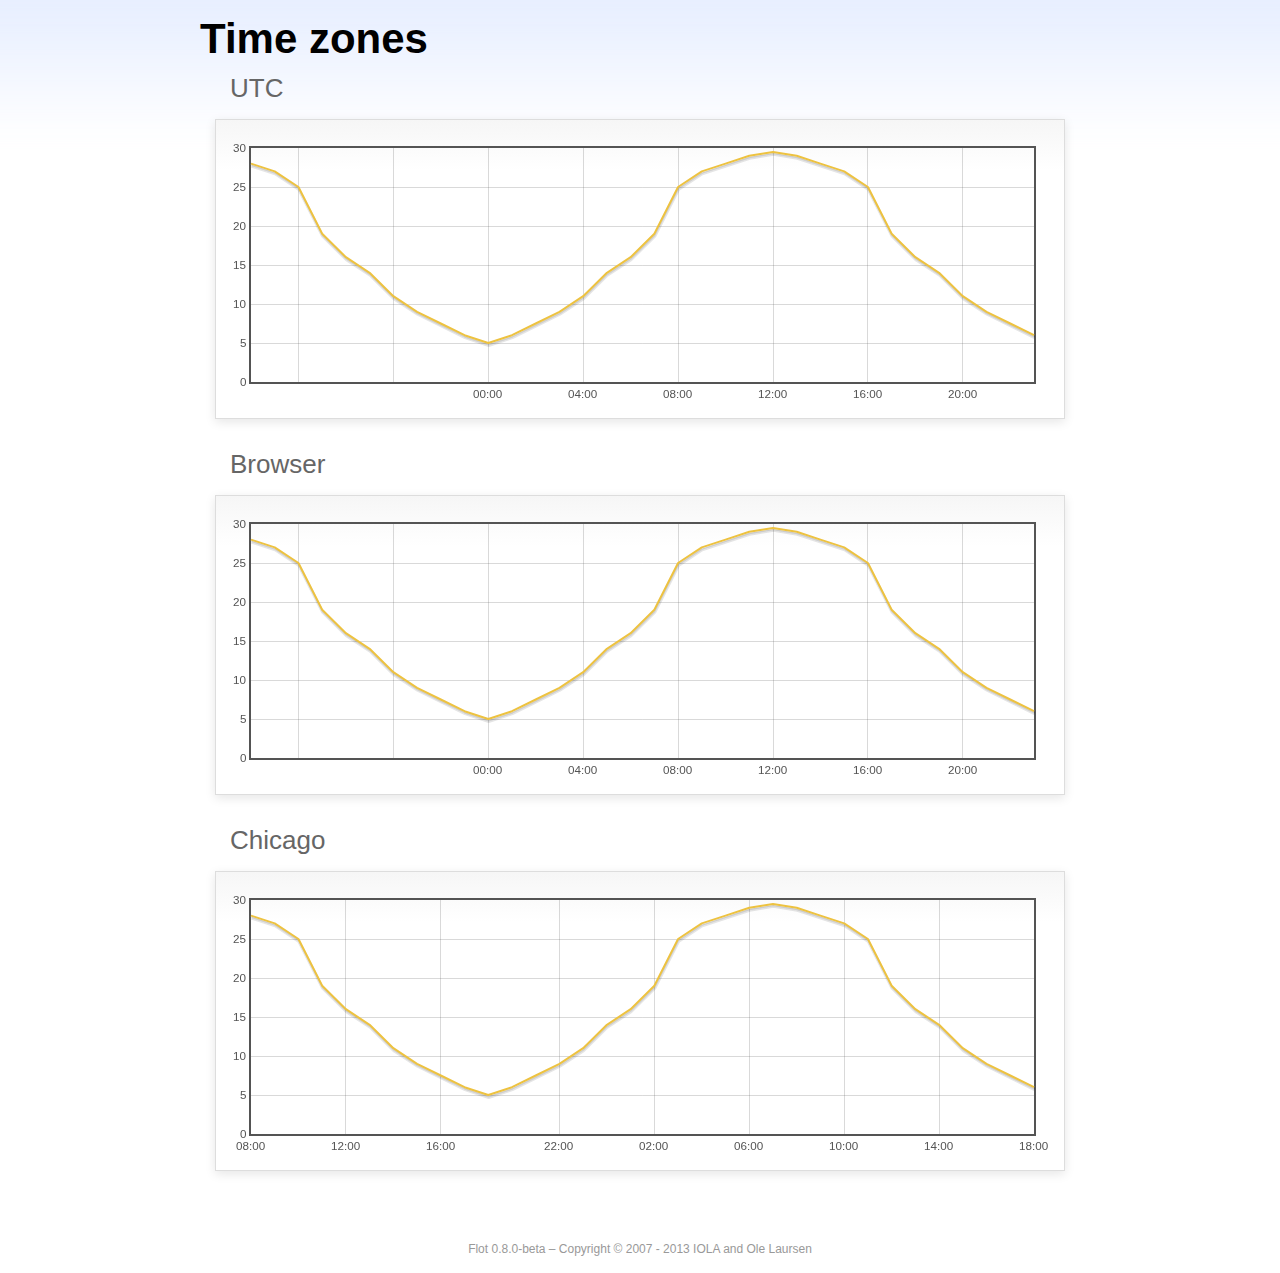
<file: js/flot/examples/axes-time-zones/index.html>
<!DOCTYPE html PUBLIC "-//W3C//DTD HTML 4.01//EN" "http://www.w3.org/TR/html4/strict.dtd">
<html>
<head>
	<meta http-equiv="Content-Type" content="text/html; charset=utf-8">
	<title>Flot Examples: Time zones</title>
	<link href="../examples.css" rel="stylesheet" type="text/css">
	<!--[if lte IE 8]><script language="javascript" type="text/javascript" src="../../excanvas.min.js"></script><![endif]-->
	<script language="javascript" type="text/javascript" src="../../jquery.js"></script>
	<script language="javascript" type="text/javascript" src="../../jquery.flot.js"></script>
	<script language="javascript" type="text/javascript" src="../../jquery.flot.time.js"></script>
	<script language="javascript" type="text/javascript" src="date.js"></script>
	<script type="text/javascript">

	$(function() {

		timezoneJS.timezone.zoneFileBasePath = "tz";
		timezoneJS.timezone.defaultZoneFile = [];
		timezoneJS.timezone.init({async: false});

		var d = [
			[Date.UTC(2011, 2, 12, 14, 0, 0), 28],
			[Date.UTC(2011, 2, 12, 15, 0, 0), 27],
			[Date.UTC(2011, 2, 12, 16, 0, 0), 25],
			[Date.UTC(2011, 2, 12, 17, 0, 0), 19],
			[Date.UTC(2011, 2, 12, 18, 0, 0), 16],
			[Date.UTC(2011, 2, 12, 19, 0, 0), 14],
			[Date.UTC(2011, 2, 12, 20, 0, 0), 11],
			[Date.UTC(2011, 2, 12, 21, 0, 0), 9],
			[Date.UTC(2011, 2, 12, 22, 0, 0), 7.5],
			[Date.UTC(2011, 2, 12, 23, 0, 0), 6],
			[Date.UTC(2011, 2, 13, 0, 0, 0), 5],
			[Date.UTC(2011, 2, 13, 1, 0, 0), 6],
			[Date.UTC(2011, 2, 13, 2, 0, 0), 7.5],
			[Date.UTC(2011, 2, 13, 3, 0, 0), 9],
			[Date.UTC(2011, 2, 13, 4, 0, 0), 11],
			[Date.UTC(2011, 2, 13, 5, 0, 0), 14],
			[Date.UTC(2011, 2, 13, 6, 0, 0), 16],
			[Date.UTC(2011, 2, 13, 7, 0, 0), 19],
			[Date.UTC(2011, 2, 13, 8, 0, 0), 25],
			[Date.UTC(2011, 2, 13, 9, 0, 0), 27],
			[Date.UTC(2011, 2, 13, 10, 0, 0), 28],
			[Date.UTC(2011, 2, 13, 11, 0, 0), 29],
			[Date.UTC(2011, 2, 13, 12, 0, 0), 29.5],
			[Date.UTC(2011, 2, 13, 13, 0, 0), 29],
			[Date.UTC(2011, 2, 13, 14, 0, 0), 28],
			[Date.UTC(2011, 2, 13, 15, 0, 0), 27],
			[Date.UTC(2011, 2, 13, 16, 0, 0), 25],
			[Date.UTC(2011, 2, 13, 17, 0, 0), 19],
			[Date.UTC(2011, 2, 13, 18, 0, 0), 16],
			[Date.UTC(2011, 2, 13, 19, 0, 0), 14],
			[Date.UTC(2011, 2, 13, 20, 0, 0), 11],
			[Date.UTC(2011, 2, 13, 21, 0, 0), 9],
			[Date.UTC(2011, 2, 13, 22, 0, 0), 7.5],
			[Date.UTC(2011, 2, 13, 23, 0, 0), 6]
		];

		var plot = $.plot("#placeholderUTC", [d], {
			xaxis: {
				mode: "time"
			}
		});

		var plot = $.plot("#placeholderLocal", [d], {
			xaxis: {
				mode: "time",
				timezone: "browser"
			}
		});

		var plot = $.plot("#placeholderChicago", [d], {
			xaxis: {
				mode: "time",
				timezone: "America/Chicago"
			}
		});

		// Add the Flot version string to the footer

		$("#footer").prepend("Flot " + $.plot.version + " &ndash; ");
	});

	</script>
</head>
<body>

	<div id="header">
		<h2>Time zones</h2>
	</div>

	<div id="content">

		<h3>UTC</h3>
		<div class="demo-container" style="height: 300px;">
			<div id="placeholderUTC" class="demo-placeholder"></div>
		</div>

		<h3>Browser</h3>
		<div class="demo-container" style="height: 300px;">
			<div id="placeholderLocal" class="demo-placeholder"></div>
		</div>

		<h3>Chicago</h3>
		<div class="demo-container" style="height: 300px;">
			<div id="placeholderChicago" class="demo-placeholder"></div>
		</div>

	</div>

	<div id="footer">
		Copyright &copy; 2007 - 2013 IOLA and Ole Laursen
	</div>

</body>
</html>
</file>
<file: css/shop-homepage.css>
body {
}

.slide-image {
  width: 100%;
}

.carousel-holder {
  margin-bottom: 30px;
}

.carousel-control,.item {
  border-radius: 4px;
}

.caption {
  /*height: 130px;*/
  /*overflow: hidden;*/
}

.caption h4 {
  white-space: nowrap;
}

.ratings {
  color: #d17581;
  padding-left: 10px;
  padding-right: 10px;
}

footer {
  margin: 50px 0;
}
</file>
<file: js/ckeditor/samples/sample.css>
/*
Copyright (c) 2003-2013, CKSource - Frederico Knabben. All rights reserved.
For licensing, see LICENSE.md or http://ckeditor.com/license
*/

html, body, h1, h2, h3, h4, h5, h6, div, span, blockquote, p, address, form, fieldset, img, ul, ol, dl, dt, dd, li, hr, table, td, th, strong, em, sup, sub, dfn, ins, del, q, cite, var, samp, code, kbd, tt, pre
{
	line-height: 1.5em;
}

body
{
	padding: 10px 30px;
}

input, textarea, select, option, optgroup, button, td, th
{
	font-size: 100%;
}

pre, code, kbd, samp, tt
{
	font-family: monospace,monospace;
	font-size: 1em;
}

body {
    width: 960px;
    margin: 0 auto;
}

code
{
	background: #f3f3f3;
	border: 1px solid #ddd;
	padding: 1px 4px;

	-moz-border-radius: 3px;
	-webkit-border-radius: 3px;
	border-radius: 3px;
}

abbr
{
	border-bottom: 1px dotted #555;
	cursor: pointer;
}

.new
{
	background: #FF7E00;
	border: 1px solid #DA8028;
	color: #fff;
	font-size: 10px;
	font-weight: bold;
	padding: 1px 4px;
	text-shadow: 0 1px 0 #C97626;
	text-transform: uppercase;
	margin: 0 0 0 3px;

	-moz-border-radius: 3px;
	-webkit-border-radius: 3px;
	border-radius: 3px;

	-moz-box-shadow: 0 2px 3px 0 #FFA54E inset;
	-webkit-box-shadow: 0 2px 3px 0 #FFA54E inset;
	box-shadow: 0 2px 3px 0 #FFA54E inset;
}

h1.samples
{
	color: #0782C1;
	font-size: 200%;
	font-weight: normal;
	margin: 0;
	padding: 0;
}

h1.samples a
{
	color: #0782C1;
	text-decoration: none;
	border-bottom: 1px dotted #0782C1;
}

.samples a:hover
{
	border-bottom: 1px dotted #0782C1;
}

h2.samples
{
	color: #000000;
	font-size: 130%;
	margin: 15px 0 0 0;
	padding: 0;
}

p, blockquote, address, form, pre, dl, h1.samples, h2.samples
{
	margin-bottom: 15px;
}

ul.samples
{
	margin-bottom: 15px;
}

.clear
{
	clear: both;
}

fieldset
{
	margin: 0;
	padding: 10px;
}

body, input, textarea
{
	color: #333333;
	font-family: Arial, Helvetica, sans-serif;
}

body
{
	font-size: 75%;
}

a.samples
{
	color: #189DE1;
	text-decoration: none;
}

form
{
	margin: 0;
	padding: 0;
}

pre.samples
{
	background-color: #F7F7F7;
	border: 1px solid #D7D7D7;
	overflow: auto;
	padding: 0.25em;
	white-space: pre-wrap; /* CSS 2.1 */
	word-wrap: break-word; /* IE7 */
	-moz-tab-size: 4;
	-o-tab-size: 4;
	-webkit-tab-size: 4;
	tab-size: 4;
}

#footer
{
	clear: both;
	padding-top: 10px;
}

#footer hr
{
	margin: 10px 0 15px 0;
	height: 1px;
	border: solid 1px gray;
	border-bottom: none;
}

#footer p
{
	margin: 0 10px 10px 10px;
	float: left;
}

#footer #copy
{
	float: right;
}

#outputSample
{
	width: 100%;
	table-layout: fixed;
}

#outputSample thead th
{
	color: #dddddd;
	background-color: #999999;
	padding: 4px;
	white-space: nowrap;
}

#outputSample tbody th
{
	vertical-align: top;
	text-align: left;
}

#outputSample pre
{
	margin: 0;
	padding: 0;
}

.description
{
	border: 1px dotted #B7B7B7;
	margin-bottom: 10px;
	padding: 10px 10px 0;
	overflow: hidden;
}

label
{
	display: block;
	margin-bottom: 6px;
}

/**
 *	CKEditor editables are automatically set with the "cke_editable" class
 *	plus cke_editable_(inline|themed) depending on the editor type.
 */

/* Style a bit the inline editables. */
.cke_editable.cke_editable_inline
{
	cursor: pointer;
}

/* Once an editable element gets focused, the "cke_focus" class is
   added to it, so we can style it differently. */
.cke_editable.cke_editable_inline.cke_focus
{
	box-shadow: inset 0px 0px 20px 3px #ddd, inset 0 0 1px #000;
	outline: none;
	background: #eee;
	cursor: text;
}

/* Avoid pre-formatted overflows inline editable. */
.cke_editable_inline pre
{
	white-space: pre-wrap;
	word-wrap: break-word;
}

/**
 *	Samples index styles.
 */

.twoColumns,
.twoColumnsLeft,
.twoColumnsRight
{
	overflow: hidden;
}

.twoColumnsLeft,
.twoColumnsRight
{
	width: 45%;
}

.twoColumnsLeft
{
	float: left;
}

.twoColumnsRight
{
	float: right;
}

dl.samples
{
	padding: 0 0 0 40px;
}
dl.samples > dt
{
	display: list-item;
	list-style-type: disc;
	list-style-position: outside;
	margin: 0 0 3px;
}
dl.samples > dd
{
	margin: 0 0 3px;
}
.warning
{
    color: #ff0000;
	background-color: #FFCCBA;
    border: 2px dotted #ff0000;
	padding: 15px 10px;
	margin: 10px 0;
}

/* Used on inline samples */

blockquote
{
	font-style: italic;
	font-family: Georgia, Times, "Times New Roman", serif;
	padding: 2px 0;
	border-style: solid;
	border-color: #ccc;
	border-width: 0;
}

.cke_contents_ltr blockquote
{
	padding-left: 20px;
	padding-right: 8px;
	border-left-width: 5px;
}

.cke_contents_rtl blockquote
{
	padding-left: 8px;
	padding-right: 20px;
	border-right-width: 5px;
}

img.right {
    border: 1px solid #ccc;
    float: right;
    margin-left: 15px;
    padding: 5px;
}

img.left {
    border: 1px solid #ccc;
    float: left;
    margin-right: 15px;
    padding: 5px;
}
</file>
<file: js/easypiechart/examples/style.css>
body {
    font: 13px/1.4 'Helvetica Neue', 'Helvetica','Arial', sans-serif;
    color: #333;
}

.container {
    width: 520px;
    margin: auto;
}

h1 {
    border-bottom: 1px solid #d9d9d9;
}

a {
    color: #be2221;
    text-decoration: none;
}

.chart {
    float: left;
    margin: 10px;
}

.percentage,
.label {
    text-align: center;
    color: #333;
    font-weight: 100;
    font-size: 1.2em;
    margin-bottom: 0.3em;
}

.credits {
    padding-top: 0.5em;
    clear: both;
    color: #999;
}

.credits a {
    color: #333;
}

.dark {
    background: #333;
}

.dark .percentage-light,
.dark .label {
    text-align: center;
    color: #999;
    font-weight: 100;
    font-size: 1.2em;
    margin-bottom: 0.3em;
}


.button {
  -webkit-box-shadow: inset 0 0 1px #000, inset 0 1px 0 1px rgba(255,255,255,0.2), 0 1px 1px -1px rgba(0, 0, 0, .5);
  -moz-box-shadow: inset 0 0 1px #000, inset 0 1px 0 1px rgba(255,255,255,0.2), 0 1px 1px -1px rgba(0, 0, 0, .5);
  box-shadow: inset 0 0 1px #000, inset 0 1px 0 1px rgba(255,255,255,0.2), 0 1px 1px -1px rgba(0, 0, 0, .5);
  -webkit-border-radius: 3px;
  -moz-border-radius: 3px;
  border-radius: 3px;
  padding: 6px 20px;
  font-weight: bold;
  text-transform: uppercase;
  display: block;
  margin: auto;
  max-width: 200px;
  text-align: center;
  background-color: #5c5c5c;
  background-image: -moz-linear-gradient(top, #666666, #4d4d4d);
  background-image: -ms-linear-gradient(top, #666666, #4d4d4d);
  background-image: -webkit-gradient(linear, 0 0, 0 100%, from(#666666), to(#4d4d4d));
  background-image: -webkit-linear-gradient(top, #666666, #4d4d4d);
  background-image: -o-linear-gradient(top, #666666, #4d4d4d);
  background-image: linear-gradient(top, #666666, #4d4d4d);
  background-repeat: repeat-x;
  filter: progid:DXImageTransform.Microsoft.gradient(startColorstr='#666666', endColorstr='#4d4d4d', GradientType=0);
  color: #ffffff;
  text-shadow: 0 1px 1px #333333;
}
.button:hover {
  color: #ffffff;
  text-decoration: none;
  background-color: #616161;
  background-image: -moz-linear-gradient(top, #6b6b6b, #525252);
  background-image: -ms-linear-gradient(top, #6b6b6b, #525252);
  background-image: -webkit-gradient(linear, 0 0, 0 100%, from(#6b6b6b), to(#525252));
  background-image: -webkit-linear-gradient(top, #6b6b6b, #525252);
  background-image: -o-linear-gradient(top, #6b6b6b, #525252);
  background-image: linear-gradient(top, #6b6b6b, #525252);
  background-repeat: repeat-x;
  filter: progid:DXImageTransform.Microsoft.gradient(startColorstr='#6b6b6b', endColorstr='#525252', GradientType=0);
}
.button:active {
  background-color: #575757;
  background-image: -moz-linear-gradient(top, #616161, #474747);
  background-image: -ms-linear-gradient(top, #616161, #474747);
  background-image: -webkit-gradient(linear, 0 0, 0 100%, from(#616161), to(#474747));
  background-image: -webkit-linear-gradient(top, #616161, #474747);
  background-image: -o-linear-gradient(top, #616161, #474747);
  background-image: linear-gradient(top, #616161, #474747);
  background-repeat: repeat-x;
  filter: progid:DXImageTransform.Microsoft.gradient(startColorstr='#616161', endColorstr='#474747', GradientType=0);
  -webkit-transform: translate(0, 1px);
  -moz-transform: translate(0, 1px);
  -ms-transform: translate(0, 1px);
  -o-transform: translate(0, 1px);
  transform: translate(0, 1px);
}
.button:disabled {
  background-color: #dddddd;
  background-image: -moz-linear-gradient(top, #e7e7e7, #cdcdcd);
  background-image: -ms-linear-gradient(top, #e7e7e7, #cdcdcd);
  background-image: -webkit-gradient(linear, 0 0, 0 100%, from(#e7e7e7), to(#cdcdcd));
  background-image: -webkit-linear-gradient(top, #e7e7e7, #cdcdcd);
  background-image: -o-linear-gradient(top, #e7e7e7, #cdcdcd);
  background-image: linear-gradient(top, #e7e7e7, #cdcdcd);
  background-repeat: repeat-x;
  filter: progid:DXImageTransform.Microsoft.gradient(startColorstr='#e7e7e7', endColorstr='#cdcdcd', GradientType=0);
  color: #939393;
  text-shadow: 0 1px 1px #fff;
}

@media screen and (max-device-width: 480px) {
  .container{
    width: 100%;
  }
}
</file>
<file: js/flot/examples/examples.css>
* {	padding: 0; margin: 0; vertical-align: top; }

body {
	background: url(background.png) repeat-x;
	font: 18px/1.5em "proxima-nova", Helvetica, Arial, sans-serif;
}

a {	color: #069; }
a:hover { color: #28b; }

h2 {
	margin-top: 15px;
	font: normal 32px "omnes-pro", Helvetica, Arial, sans-serif;
}

h3 {
	margin-left: 30px;
	font: normal 26px "omnes-pro", Helvetica, Arial, sans-serif;
	color: #666;
}

p {
	margin-top: 10px;
}

button {
	font-size: 18px;
	padding: 1px 7px;
}

input {
	font-size: 18px;
}

input[type=checkbox] {
	margin: 7px;
}

#header {
	position: relative;
	width: 900px;
	margin: auto;
}

#header h2 {
	margin-left: 10px;
	vertical-align: middle;
	font-size: 42px;
	font-weight: bold;
	text-decoration: none;
	color: #000;
}

#content {
	width: 880px;
	margin: 0 auto;
	padding: 10px;
}

#footer {
	margin-top: 25px;
	margin-bottom: 10px;
	text-align: center;
	font-size: 12px;
	color: #999;
}

.demo-container {
	box-sizing: border-box;
	width: 850px;
	height: 450px;
	padding: 20px 15px 15px 15px;
	margin: 15px auto 30px auto;
	border: 1px solid #ddd;
	background: #fff;
	background: linear-gradient(#f6f6f6 0, #fff 50px);
	background: -o-linear-gradient(#f6f6f6 0, #fff 50px);
	background: -ms-linear-gradient(#f6f6f6 0, #fff 50px);
	background: -moz-linear-gradient(#f6f6f6 0, #fff 50px);
	background: -webkit-linear-gradient(#f6f6f6 0, #fff 50px);
	box-shadow: 0 3px 10px rgba(0,0,0,0.15);
	-o-box-shadow: 0 3px 10px rgba(0,0,0,0.1);
	-ms-box-shadow: 0 3px 10px rgba(0,0,0,0.1);
	-moz-box-shadow: 0 3px 10px rgba(0,0,0,0.1);
	-webkit-box-shadow: 0 3px 10px rgba(0,0,0,0.1);
}

.demo-placeholder {
	width: 100%;
	height: 100%;
	font-size: 14px;
	line-height: 14px;
}

.legend table {
	border-spacing: 5px;
}
</file>
